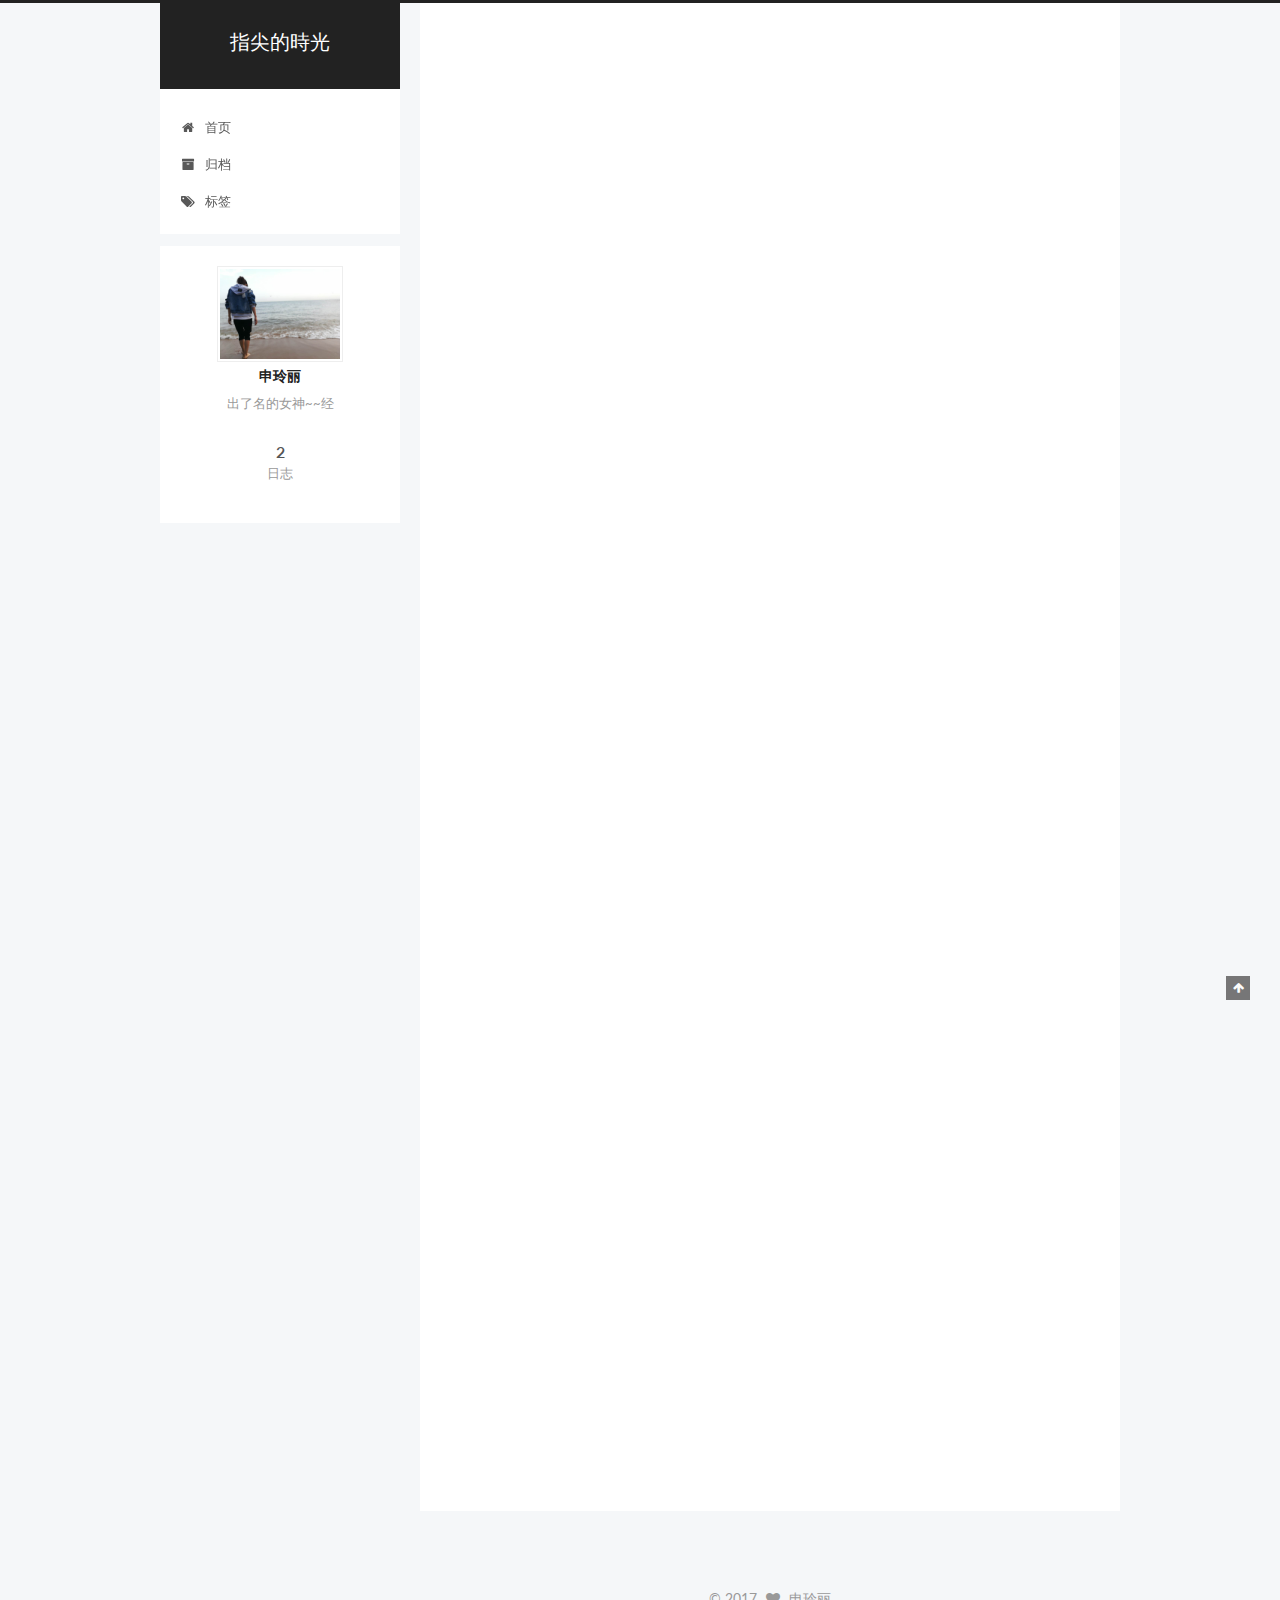
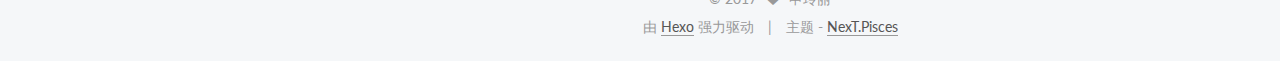
<file: index.html>
<!doctype html>



  


<html class="theme-next pisces use-motion" lang="zh-Hans">
<head>
  <meta charset="UTF-8"/>
<meta http-equiv="X-UA-Compatible" content="IE=edge" />
<meta name="viewport" content="width=device-width, initial-scale=1, maximum-scale=1"/>






<meta http-equiv="Cache-Control" content="no-transform" />
<meta http-equiv="Cache-Control" content="no-siteapp" />















  
  
  <link href="/lib/fancybox/source/jquery.fancybox.css?v=2.1.5" rel="stylesheet" type="text/css" />




  
  
  
  

  
    
    
  

  

  

  

  

  
    
    
    <link href="//fonts.googleapis.com/css?family=Lato:300,300italic,400,400italic,700,700italic&subset=latin,latin-ext" rel="stylesheet" type="text/css">
  






<link href="/lib/font-awesome/css/font-awesome.min.css?v=4.6.2" rel="stylesheet" type="text/css" />

<link href="/css/main.css?v=5.1.1" rel="stylesheet" type="text/css" />


  <meta name="keywords" content="Hexo, NexT" />








  <link rel="shortcut icon" type="image/x-icon" href="/favicon.ico?v=5.1.1" />






<meta name="description" content="出了名的女神~~经">
<meta property="og:type" content="website">
<meta property="og:title" content="指尖的時光">
<meta property="og:url" content="http://yoursite.com/index.html">
<meta property="og:site_name" content="指尖的時光">
<meta property="og:description" content="出了名的女神~~经">
<meta name="twitter:card" content="summary">
<meta name="twitter:title" content="指尖的時光">
<meta name="twitter:description" content="出了名的女神~~经">



<script type="text/javascript" id="hexo.configurations">
  var NexT = window.NexT || {};
  var CONFIG = {
    root: '/',
    scheme: 'Pisces',
    sidebar: {"position":"left","display":"always","offset":12,"offset_float":0,"b2t":false,"scrollpercent":false},
    fancybox: true,
    motion: true,
    duoshuo: {
      userId: '0',
      author: '博主'
    },
    algolia: {
      applicationID: '',
      apiKey: '',
      indexName: '',
      hits: {"per_page":10},
      labels: {"input_placeholder":"Search for Posts","hits_empty":"We didn't find any results for the search: ${query}","hits_stats":"${hits} results found in ${time} ms"}
    }
  };
</script>



  <link rel="canonical" href="http://yoursite.com/"/>





  <title>指尖的時光</title>
</head>

<body itemscope itemtype="http://schema.org/WebPage" lang="zh-Hans">

  





  <script type="text/javascript">
    var _hmt = _hmt || [];
    (function() {
      var hm = document.createElement("script");
      hm.src = "https://hm.baidu.com/hm.js?ec6ee1046a22d32be970e939655495af";
      var s = document.getElementsByTagName("script")[0];
      s.parentNode.insertBefore(hm, s);
    })();
  </script>











  
  
    
  

  <div class="container sidebar-position-left 
   page-home 
 ">
    <div class="headband"></div>

    <header id="header" class="header" itemscope itemtype="http://schema.org/WPHeader">
      <div class="header-inner"><div class="site-brand-wrapper">
  <div class="site-meta ">
    

    <div class="custom-logo-site-title">
      <a href="/"  class="brand" rel="start">
        <span class="logo-line-before"><i></i></span>
        <span class="site-title">指尖的時光</span>
        <span class="logo-line-after"><i></i></span>
      </a>
    </div>
      
        <p class="site-subtitle"></p>
      
  </div>

  <div class="site-nav-toggle">
    <button>
      <span class="btn-bar"></span>
      <span class="btn-bar"></span>
      <span class="btn-bar"></span>
    </button>
  </div>
</div>

<nav class="site-nav">
  

  
    <ul id="menu" class="menu">
      
        
        <li class="menu-item menu-item-home">
          <a href="/" rel="section">
            
              <i class="menu-item-icon fa fa-fw fa-home"></i> <br />
            
            首页
          </a>
        </li>
      
        
        <li class="menu-item menu-item-archives">
          <a href="/archives" rel="section">
            
              <i class="menu-item-icon fa fa-fw fa-archive"></i> <br />
            
            归档
          </a>
        </li>
      
        
        <li class="menu-item menu-item-tags">
          <a href="/tags" rel="section">
            
              <i class="menu-item-icon fa fa-fw fa-tags"></i> <br />
            
            标签
          </a>
        </li>
      

      
    </ul>
  

  
</nav>



 </div>
    </header>

    <main id="main" class="main">
      <div class="main-inner">
        <div class="content-wrap">
          <div id="content" class="content">
            
  <section id="posts" class="posts-expand">
    
      

  

  
  
  

  <article class="post post-type-normal " itemscope itemtype="http://schema.org/Article">
    <link itemprop="mainEntityOfPage" href="http://yoursite.com/2017/05/14/申玲丽的个人博客开通啦/">

    <span hidden itemprop="author" itemscope itemtype="http://schema.org/Person">
      <meta itemprop="name" content="申玲丽">
      <meta itemprop="description" content="">
      <meta itemprop="image" content="/images/sll.jpg">
    </span>

    <span hidden itemprop="publisher" itemscope itemtype="http://schema.org/Organization">
      <meta itemprop="name" content="指尖的時光">
    </span>

    
      <header class="post-header">

        
        
          <h1 class="post-title" itemprop="name headline">
                
                <a class="post-title-link" href="/2017/05/14/申玲丽的个人博客开通啦/" itemprop="url">Me的个人博客开通啦</a></h1>
        

        <div class="post-meta">
          <span class="post-time">
            
              <span class="post-meta-item-icon">
                <i class="fa fa-calendar-o"></i>
              </span>
              
                <span class="post-meta-item-text">发表于</span>
              
              <time title="创建于" itemprop="dateCreated datePublished" datetime="2017-05-14T19:49:15+08:00">
                2017-05-14
              </time>
            

            

            
          </span>

          

          
            
          

          
          
             <span id="/2017/05/14/申玲丽的个人博客开通啦/" class="leancloud_visitors" data-flag-title="Me的个人博客开通啦">
               <span class="post-meta-divider">|</span>
               <span class="post-meta-item-icon">
                 <i class="fa fa-eye"></i>
               </span>
               
                 <span class="post-meta-item-text">阅读次数 </span>
               
                 <span class="leancloud-visitors-count"></span>
             </span>
          

          

          

          

        </div>
      </header>
    

    <div class="post-body" itemprop="articleBody">

      
      

      
        
          
            <pre><code>欢迎来到我的个人博客~

博客刚刚开通，还没有写什么东西，还请见谅~

以后我会在这里分享一些有意思的东西，敬请期待哦！

Thanks！
</code></pre>
          
        
      
    </div>

    <div>
      
    </div>

    <div>
      
    </div>

    <div>
      
    </div>

    <footer class="post-footer">
      

      

      

      
      
        <div class="post-eof"></div>
      
    </footer>
  </article>


    
      

  

  
  
  

  <article class="post post-type-normal " itemscope itemtype="http://schema.org/Article">
    <link itemprop="mainEntityOfPage" href="http://yoursite.com/2017/05/14/hello-world/">

    <span hidden itemprop="author" itemscope itemtype="http://schema.org/Person">
      <meta itemprop="name" content="申玲丽">
      <meta itemprop="description" content="">
      <meta itemprop="image" content="/images/sll.jpg">
    </span>

    <span hidden itemprop="publisher" itemscope itemtype="http://schema.org/Organization">
      <meta itemprop="name" content="指尖的時光">
    </span>

    
      <header class="post-header">

        
        
          <h1 class="post-title" itemprop="name headline">
                
                <a class="post-title-link" href="/2017/05/14/hello-world/" itemprop="url">Hello World</a></h1>
        

        <div class="post-meta">
          <span class="post-time">
            
              <span class="post-meta-item-icon">
                <i class="fa fa-calendar-o"></i>
              </span>
              
                <span class="post-meta-item-text">发表于</span>
              
              <time title="创建于" itemprop="dateCreated datePublished" datetime="2017-05-14T19:30:20+08:00">
                2017-05-14
              </time>
            

            

            
          </span>

          

          
            
          

          
          
             <span id="/2017/05/14/hello-world/" class="leancloud_visitors" data-flag-title="Hello World">
               <span class="post-meta-divider">|</span>
               <span class="post-meta-item-icon">
                 <i class="fa fa-eye"></i>
               </span>
               
                 <span class="post-meta-item-text">阅读次数 </span>
               
                 <span class="leancloud-visitors-count"></span>
             </span>
          

          

          

          

        </div>
      </header>
    

    <div class="post-body" itemprop="articleBody">

      
      

      
        
          
            <p>Welcome to <a href="https://hexo.io/" target="_blank" rel="external">Hexo</a>! This is your very first post. Check <a href="https://hexo.io/docs/" target="_blank" rel="external">documentation</a> for more info. If you get any problems when using Hexo, you can find the answer in <a href="https://hexo.io/docs/troubleshooting.html" target="_blank" rel="external">troubleshooting</a> or you can ask me on <a href="https://github.com/hexojs/hexo/issues" target="_blank" rel="external">GitHub</a>.</p>
<h2 id="Quick-Start"><a href="#Quick-Start" class="headerlink" title="Quick Start"></a>Quick Start</h2><h3 id="Create-a-new-post"><a href="#Create-a-new-post" class="headerlink" title="Create a new post"></a>Create a new post</h3><figure class="highlight bash"><table><tr><td class="gutter"><pre><div class="line">1</div></pre></td><td class="code"><pre><div class="line">$ hexo new <span class="string">"My New Post"</span></div></pre></td></tr></table></figure>
<p>More info: <a href="https://hexo.io/docs/writing.html" target="_blank" rel="external">Writing</a></p>
<h3 id="Run-server"><a href="#Run-server" class="headerlink" title="Run server"></a>Run server</h3><figure class="highlight bash"><table><tr><td class="gutter"><pre><div class="line">1</div></pre></td><td class="code"><pre><div class="line">$ hexo server</div></pre></td></tr></table></figure>
<p>More info: <a href="https://hexo.io/docs/server.html" target="_blank" rel="external">Server</a></p>
<h3 id="Generate-static-files"><a href="#Generate-static-files" class="headerlink" title="Generate static files"></a>Generate static files</h3><figure class="highlight bash"><table><tr><td class="gutter"><pre><div class="line">1</div></pre></td><td class="code"><pre><div class="line">$ hexo generate</div></pre></td></tr></table></figure>
<p>More info: <a href="https://hexo.io/docs/generating.html" target="_blank" rel="external">Generating</a></p>
<h3 id="Deploy-to-remote-sites"><a href="#Deploy-to-remote-sites" class="headerlink" title="Deploy to remote sites"></a>Deploy to remote sites</h3><figure class="highlight bash"><table><tr><td class="gutter"><pre><div class="line">1</div></pre></td><td class="code"><pre><div class="line">$ hexo deploy</div></pre></td></tr></table></figure>
<p>More info: <a href="https://hexo.io/docs/deployment.html" target="_blank" rel="external">Deployment</a></p>

          
        
      
    </div>

    <div>
      
    </div>

    <div>
      
    </div>

    <div>
      
    </div>

    <footer class="post-footer">
      

      

      

      
      
        <div class="post-eof"></div>
      
    </footer>
  </article>


    
  </section>

  


          </div>
          


          

        </div>
        
          
  
  <div class="sidebar-toggle">
    <div class="sidebar-toggle-line-wrap">
      <span class="sidebar-toggle-line sidebar-toggle-line-first"></span>
      <span class="sidebar-toggle-line sidebar-toggle-line-middle"></span>
      <span class="sidebar-toggle-line sidebar-toggle-line-last"></span>
    </div>
  </div>

  <aside id="sidebar" class="sidebar">
    <div class="sidebar-inner">

      

      

      <section class="site-overview sidebar-panel sidebar-panel-active">
        <div class="site-author motion-element" itemprop="author" itemscope itemtype="http://schema.org/Person">
          <img class="site-author-image" itemprop="image"
               src="/images/sll.jpg"
               alt="申玲丽" />
          <p class="site-author-name" itemprop="name">申玲丽</p>
           
              <p class="site-description motion-element" itemprop="description">出了名的女神~~经</p>
          
        </div>
        <nav class="site-state motion-element">

          
            <div class="site-state-item site-state-posts">
              <a href="/archives">
                <span class="site-state-item-count">2</span>
                <span class="site-state-item-name">日志</span>
              </a>
            </div>
          

          

          

        </nav>

        

        <div class="links-of-author motion-element">
          
        </div>

        
        

        
        

        


      </section>

      

      

    </div>
  </aside>


        
      </div>
    </main>

    <footer id="footer" class="footer">
      <div class="footer-inner">
        <div class="copyright" >
  
  &copy; 
  <span itemprop="copyrightYear">2017</span>
  <span class="with-love">
    <i class="fa fa-heart"></i>
  </span>
  <span class="author" itemprop="copyrightHolder">申玲丽</span>
</div>


<div class="powered-by">
  由 <a class="theme-link" href="https://hexo.io">Hexo</a> 强力驱动
</div>

<div class="theme-info">
  主题 -
  <a class="theme-link" href="https://github.com/iissnan/hexo-theme-next">
    NexT.Pisces
  </a>
</div>


        

        
      </div>
    </footer>

    
      <div class="back-to-top">
        <i class="fa fa-arrow-up"></i>
        
      </div>
    

  </div>

  

<script type="text/javascript">
  if (Object.prototype.toString.call(window.Promise) !== '[object Function]') {
    window.Promise = null;
  }
</script>









  












  
  <script type="text/javascript" src="/lib/jquery/index.js?v=2.1.3"></script>

  
  <script type="text/javascript" src="/lib/fastclick/lib/fastclick.min.js?v=1.0.6"></script>

  
  <script type="text/javascript" src="/lib/jquery_lazyload/jquery.lazyload.js?v=1.9.7"></script>

  
  <script type="text/javascript" src="/lib/velocity/velocity.min.js?v=1.2.1"></script>

  
  <script type="text/javascript" src="/lib/velocity/velocity.ui.min.js?v=1.2.1"></script>

  
  <script type="text/javascript" src="/lib/fancybox/source/jquery.fancybox.pack.js?v=2.1.5"></script>


  


  <script type="text/javascript" src="/js/src/utils.js?v=5.1.1"></script>

  <script type="text/javascript" src="/js/src/motion.js?v=5.1.1"></script>



  
  


  <script type="text/javascript" src="/js/src/affix.js?v=5.1.1"></script>

  <script type="text/javascript" src="/js/src/schemes/pisces.js?v=5.1.1"></script>



  

  


  <script type="text/javascript" src="/js/src/bootstrap.js?v=5.1.1"></script>



  


  




	





  





  





  






  





  

  
  <script src="https://cdn1.lncld.net/static/js/av-core-mini-0.6.1.js"></script>
  <script>AV.initialize("UaXGj8fdKOBlRczRv885mCUI-gzGzoHsz", "RS9TFGYEqzcAvumoEmCFSjsO");</script>
  <script>
    function showTime(Counter) {
      var query = new AV.Query(Counter);
      var entries = [];
      var $visitors = $(".leancloud_visitors");

      $visitors.each(function () {
        entries.push( $(this).attr("id").trim() );
      });

      query.containedIn('url', entries);
      query.find()
        .done(function (results) {
          var COUNT_CONTAINER_REF = '.leancloud-visitors-count';

          if (results.length === 0) {
            $visitors.find(COUNT_CONTAINER_REF).text(0);
            return;
          }

          for (var i = 0; i < results.length; i++) {
            var item = results[i];
            var url = item.get('url');
            var time = item.get('time');
            var element = document.getElementById(url);

            $(element).find(COUNT_CONTAINER_REF).text(time);
          }
          for(var i = 0; i < entries.length; i++) {
            var url = entries[i];
            var element = document.getElementById(url);
            var countSpan = $(element).find(COUNT_CONTAINER_REF);
            if( countSpan.text() == '') {
              countSpan.text(0);
            }
          }
        })
        .fail(function (object, error) {
          console.log("Error: " + error.code + " " + error.message);
        });
    }

    function addCount(Counter) {
      var $visitors = $(".leancloud_visitors");
      var url = $visitors.attr('id').trim();
      var title = $visitors.attr('data-flag-title').trim();
      var query = new AV.Query(Counter);

      query.equalTo("url", url);
      query.find({
        success: function(results) {
          if (results.length > 0) {
            var counter = results[0];
            counter.fetchWhenSave(true);
            counter.increment("time");
            counter.save(null, {
              success: function(counter) {
                var $element = $(document.getElementById(url));
                $element.find('.leancloud-visitors-count').text(counter.get('time'));
              },
              error: function(counter, error) {
                console.log('Failed to save Visitor num, with error message: ' + error.message);
              }
            });
          } else {
            var newcounter = new Counter();
            /* Set ACL */
            var acl = new AV.ACL();
            acl.setPublicReadAccess(true);
            acl.setPublicWriteAccess(true);
            newcounter.setACL(acl);
            /* End Set ACL */
            newcounter.set("title", title);
            newcounter.set("url", url);
            newcounter.set("time", 1);
            newcounter.save(null, {
              success: function(newcounter) {
                var $element = $(document.getElementById(url));
                $element.find('.leancloud-visitors-count').text(newcounter.get('time'));
              },
              error: function(newcounter, error) {
                console.log('Failed to create');
              }
            });
          }
        },
        error: function(error) {
          console.log('Error:' + error.code + " " + error.message);
        }
      });
    }

    $(function() {
      var Counter = AV.Object.extend("Counter");
      if ($('.leancloud_visitors').length == 1) {
        addCount(Counter);
      } else if ($('.post-title-link').length > 1) {
        showTime(Counter);
      }
    });
  </script>



  

  

  

  

</body>
</html>
</file>
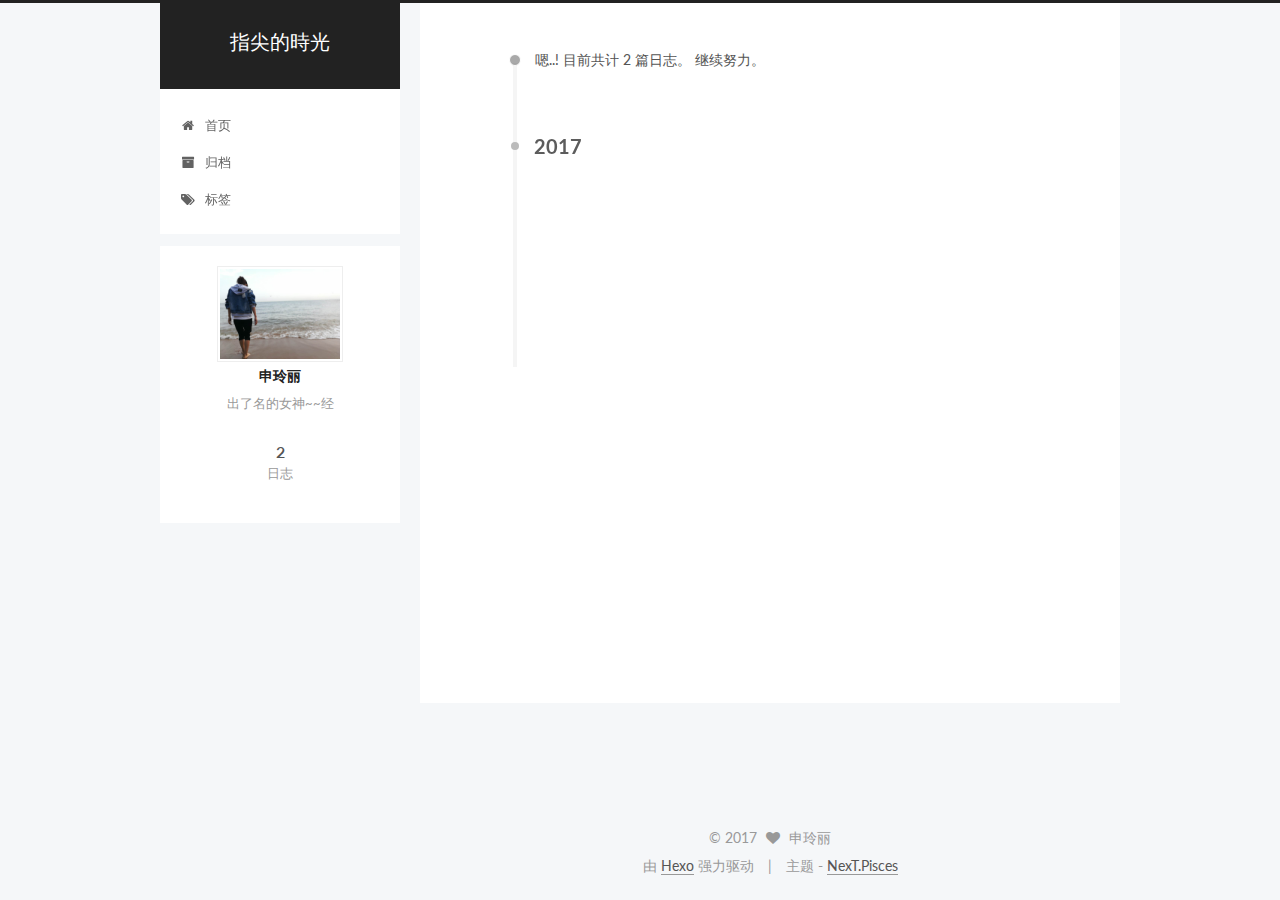
<file: archives/index.html>
<!doctype html>



  


<html class="theme-next pisces use-motion" lang="zh-Hans">
<head>
  <meta charset="UTF-8"/>
<meta http-equiv="X-UA-Compatible" content="IE=edge" />
<meta name="viewport" content="width=device-width, initial-scale=1, maximum-scale=1"/>






<meta http-equiv="Cache-Control" content="no-transform" />
<meta http-equiv="Cache-Control" content="no-siteapp" />















  
  
  <link href="/lib/fancybox/source/jquery.fancybox.css?v=2.1.5" rel="stylesheet" type="text/css" />




  
  
  
  

  
    
    
  

  

  

  

  

  
    
    
    <link href="//fonts.googleapis.com/css?family=Lato:300,300italic,400,400italic,700,700italic&subset=latin,latin-ext" rel="stylesheet" type="text/css">
  






<link href="/lib/font-awesome/css/font-awesome.min.css?v=4.6.2" rel="stylesheet" type="text/css" />

<link href="/css/main.css?v=5.1.1" rel="stylesheet" type="text/css" />


  <meta name="keywords" content="Hexo, NexT" />








  <link rel="shortcut icon" type="image/x-icon" href="/favicon.ico?v=5.1.1" />






<meta name="description" content="出了名的女神~~经">
<meta property="og:type" content="website">
<meta property="og:title" content="指尖的時光">
<meta property="og:url" content="http://yoursite.com/archives/index.html">
<meta property="og:site_name" content="指尖的時光">
<meta property="og:description" content="出了名的女神~~经">
<meta name="twitter:card" content="summary">
<meta name="twitter:title" content="指尖的時光">
<meta name="twitter:description" content="出了名的女神~~经">



<script type="text/javascript" id="hexo.configurations">
  var NexT = window.NexT || {};
  var CONFIG = {
    root: '/',
    scheme: 'Pisces',
    sidebar: {"position":"left","display":"always","offset":12,"offset_float":0,"b2t":false,"scrollpercent":false},
    fancybox: true,
    motion: true,
    duoshuo: {
      userId: '0',
      author: '博主'
    },
    algolia: {
      applicationID: '',
      apiKey: '',
      indexName: '',
      hits: {"per_page":10},
      labels: {"input_placeholder":"Search for Posts","hits_empty":"We didn't find any results for the search: ${query}","hits_stats":"${hits} results found in ${time} ms"}
    }
  };
</script>



  <link rel="canonical" href="http://yoursite.com/archives/"/>





  <title>归档 | 指尖的時光</title>
</head>

<body itemscope itemtype="http://schema.org/WebPage" lang="zh-Hans">

  





  <script type="text/javascript">
    var _hmt = _hmt || [];
    (function() {
      var hm = document.createElement("script");
      hm.src = "https://hm.baidu.com/hm.js?ec6ee1046a22d32be970e939655495af";
      var s = document.getElementsByTagName("script")[0];
      s.parentNode.insertBefore(hm, s);
    })();
  </script>











  
  
    
  

  <div class="container sidebar-position-left  page-archive  ">
    <div class="headband"></div>

    <header id="header" class="header" itemscope itemtype="http://schema.org/WPHeader">
      <div class="header-inner"><div class="site-brand-wrapper">
  <div class="site-meta ">
    

    <div class="custom-logo-site-title">
      <a href="/"  class="brand" rel="start">
        <span class="logo-line-before"><i></i></span>
        <span class="site-title">指尖的時光</span>
        <span class="logo-line-after"><i></i></span>
      </a>
    </div>
      
        <p class="site-subtitle"></p>
      
  </div>

  <div class="site-nav-toggle">
    <button>
      <span class="btn-bar"></span>
      <span class="btn-bar"></span>
      <span class="btn-bar"></span>
    </button>
  </div>
</div>

<nav class="site-nav">
  

  
    <ul id="menu" class="menu">
      
        
        <li class="menu-item menu-item-home">
          <a href="/" rel="section">
            
              <i class="menu-item-icon fa fa-fw fa-home"></i> <br />
            
            首页
          </a>
        </li>
      
        
        <li class="menu-item menu-item-archives">
          <a href="/archives" rel="section">
            
              <i class="menu-item-icon fa fa-fw fa-archive"></i> <br />
            
            归档
          </a>
        </li>
      
        
        <li class="menu-item menu-item-tags">
          <a href="/tags" rel="section">
            
              <i class="menu-item-icon fa fa-fw fa-tags"></i> <br />
            
            标签
          </a>
        </li>
      

      
    </ul>
  

  
</nav>



 </div>
    </header>

    <main id="main" class="main">
      <div class="main-inner">
        <div class="content-wrap">
          <div id="content" class="content">
            

  <section id="posts" class="posts-collapse">
    <span class="archive-move-on"></span>

    <span class="archive-page-counter">
      
      
      
        
      
      嗯..! 目前共计 2 篇日志。 继续努力。
    </span>

    

      
      
      

      
        
        <div class="collection-title">
          <h2 class="archive-year motion-element" id="archive-year-2017">2017</h2>
        </div>
      
      

      

  <article class="post post-type-normal" itemscope itemtype="http://schema.org/Article">
    <header class="post-header">

      <h2 class="post-title">
        
            <a class="post-title-link" href="/2017/05/14/申玲丽的个人博客开通啦/" itemprop="url">
              
                <span itemprop="name">Me的个人博客开通啦</span>
              
            </a>
        
      </h2>

      <div class="post-meta">
        <time class="post-time" itemprop="dateCreated"
              datetime="2017-05-14T19:49:15+08:00"
              content="2017-05-14" >
          05-14
        </time>
      </div>

    </header>
  </article>



    

      
      
      

      
      

      

  <article class="post post-type-normal" itemscope itemtype="http://schema.org/Article">
    <header class="post-header">

      <h2 class="post-title">
        
            <a class="post-title-link" href="/2017/05/14/hello-world/" itemprop="url">
              
                <span itemprop="name">Hello World</span>
              
            </a>
        
      </h2>

      <div class="post-meta">
        <time class="post-time" itemprop="dateCreated"
              datetime="2017-05-14T19:30:20+08:00"
              content="2017-05-14" >
          05-14
        </time>
      </div>

    </header>
  </article>



    

  </section>

  



          </div>
          


          

        </div>
        
          
  
  <div class="sidebar-toggle">
    <div class="sidebar-toggle-line-wrap">
      <span class="sidebar-toggle-line sidebar-toggle-line-first"></span>
      <span class="sidebar-toggle-line sidebar-toggle-line-middle"></span>
      <span class="sidebar-toggle-line sidebar-toggle-line-last"></span>
    </div>
  </div>

  <aside id="sidebar" class="sidebar">
    <div class="sidebar-inner">

      

      

      <section class="site-overview sidebar-panel sidebar-panel-active">
        <div class="site-author motion-element" itemprop="author" itemscope itemtype="http://schema.org/Person">
          <img class="site-author-image" itemprop="image"
               src="/images/sll.jpg"
               alt="申玲丽" />
          <p class="site-author-name" itemprop="name">申玲丽</p>
           
              <p class="site-description motion-element" itemprop="description">出了名的女神~~经</p>
          
        </div>
        <nav class="site-state motion-element">

          
            <div class="site-state-item site-state-posts">
              <a href="/archives">
                <span class="site-state-item-count">2</span>
                <span class="site-state-item-name">日志</span>
              </a>
            </div>
          

          

          

        </nav>

        

        <div class="links-of-author motion-element">
          
        </div>

        
        

        
        

        


      </section>

      

      

    </div>
  </aside>


        
      </div>
    </main>

    <footer id="footer" class="footer">
      <div class="footer-inner">
        <div class="copyright" >
  
  &copy; 
  <span itemprop="copyrightYear">2017</span>
  <span class="with-love">
    <i class="fa fa-heart"></i>
  </span>
  <span class="author" itemprop="copyrightHolder">申玲丽</span>
</div>


<div class="powered-by">
  由 <a class="theme-link" href="https://hexo.io">Hexo</a> 强力驱动
</div>

<div class="theme-info">
  主题 -
  <a class="theme-link" href="https://github.com/iissnan/hexo-theme-next">
    NexT.Pisces
  </a>
</div>


        

        
      </div>
    </footer>

    
      <div class="back-to-top">
        <i class="fa fa-arrow-up"></i>
        
      </div>
    

  </div>

  

<script type="text/javascript">
  if (Object.prototype.toString.call(window.Promise) !== '[object Function]') {
    window.Promise = null;
  }
</script>









  












  
  <script type="text/javascript" src="/lib/jquery/index.js?v=2.1.3"></script>

  
  <script type="text/javascript" src="/lib/fastclick/lib/fastclick.min.js?v=1.0.6"></script>

  
  <script type="text/javascript" src="/lib/jquery_lazyload/jquery.lazyload.js?v=1.9.7"></script>

  
  <script type="text/javascript" src="/lib/velocity/velocity.min.js?v=1.2.1"></script>

  
  <script type="text/javascript" src="/lib/velocity/velocity.ui.min.js?v=1.2.1"></script>

  
  <script type="text/javascript" src="/lib/fancybox/source/jquery.fancybox.pack.js?v=2.1.5"></script>


  


  <script type="text/javascript" src="/js/src/utils.js?v=5.1.1"></script>

  <script type="text/javascript" src="/js/src/motion.js?v=5.1.1"></script>



  
  


  <script type="text/javascript" src="/js/src/affix.js?v=5.1.1"></script>

  <script type="text/javascript" src="/js/src/schemes/pisces.js?v=5.1.1"></script>



  
  
    <script type="text/javascript" id="motion.page.archive">
      $('.archive-year').velocity('transition.slideLeftIn');
    </script>
  


  


  <script type="text/javascript" src="/js/src/bootstrap.js?v=5.1.1"></script>



  


  




	





  





  





  






  





  

  
  <script src="https://cdn1.lncld.net/static/js/av-core-mini-0.6.1.js"></script>
  <script>AV.initialize("UaXGj8fdKOBlRczRv885mCUI-gzGzoHsz", "RS9TFGYEqzcAvumoEmCFSjsO");</script>
  <script>
    function showTime(Counter) {
      var query = new AV.Query(Counter);
      var entries = [];
      var $visitors = $(".leancloud_visitors");

      $visitors.each(function () {
        entries.push( $(this).attr("id").trim() );
      });

      query.containedIn('url', entries);
      query.find()
        .done(function (results) {
          var COUNT_CONTAINER_REF = '.leancloud-visitors-count';

          if (results.length === 0) {
            $visitors.find(COUNT_CONTAINER_REF).text(0);
            return;
          }

          for (var i = 0; i < results.length; i++) {
            var item = results[i];
            var url = item.get('url');
            var time = item.get('time');
            var element = document.getElementById(url);

            $(element).find(COUNT_CONTAINER_REF).text(time);
          }
          for(var i = 0; i < entries.length; i++) {
            var url = entries[i];
            var element = document.getElementById(url);
            var countSpan = $(element).find(COUNT_CONTAINER_REF);
            if( countSpan.text() == '') {
              countSpan.text(0);
            }
          }
        })
        .fail(function (object, error) {
          console.log("Error: " + error.code + " " + error.message);
        });
    }

    function addCount(Counter) {
      var $visitors = $(".leancloud_visitors");
      var url = $visitors.attr('id').trim();
      var title = $visitors.attr('data-flag-title').trim();
      var query = new AV.Query(Counter);

      query.equalTo("url", url);
      query.find({
        success: function(results) {
          if (results.length > 0) {
            var counter = results[0];
            counter.fetchWhenSave(true);
            counter.increment("time");
            counter.save(null, {
              success: function(counter) {
                var $element = $(document.getElementById(url));
                $element.find('.leancloud-visitors-count').text(counter.get('time'));
              },
              error: function(counter, error) {
                console.log('Failed to save Visitor num, with error message: ' + error.message);
              }
            });
          } else {
            var newcounter = new Counter();
            /* Set ACL */
            var acl = new AV.ACL();
            acl.setPublicReadAccess(true);
            acl.setPublicWriteAccess(true);
            newcounter.setACL(acl);
            /* End Set ACL */
            newcounter.set("title", title);
            newcounter.set("url", url);
            newcounter.set("time", 1);
            newcounter.save(null, {
              success: function(newcounter) {
                var $element = $(document.getElementById(url));
                $element.find('.leancloud-visitors-count').text(newcounter.get('time'));
              },
              error: function(newcounter, error) {
                console.log('Failed to create');
              }
            });
          }
        },
        error: function(error) {
          console.log('Error:' + error.code + " " + error.message);
        }
      });
    }

    $(function() {
      var Counter = AV.Object.extend("Counter");
      if ($('.leancloud_visitors').length == 1) {
        addCount(Counter);
      } else if ($('.post-title-link').length > 1) {
        showTime(Counter);
      }
    });
  </script>



  

  

  

  

</body>
</html>
</file>
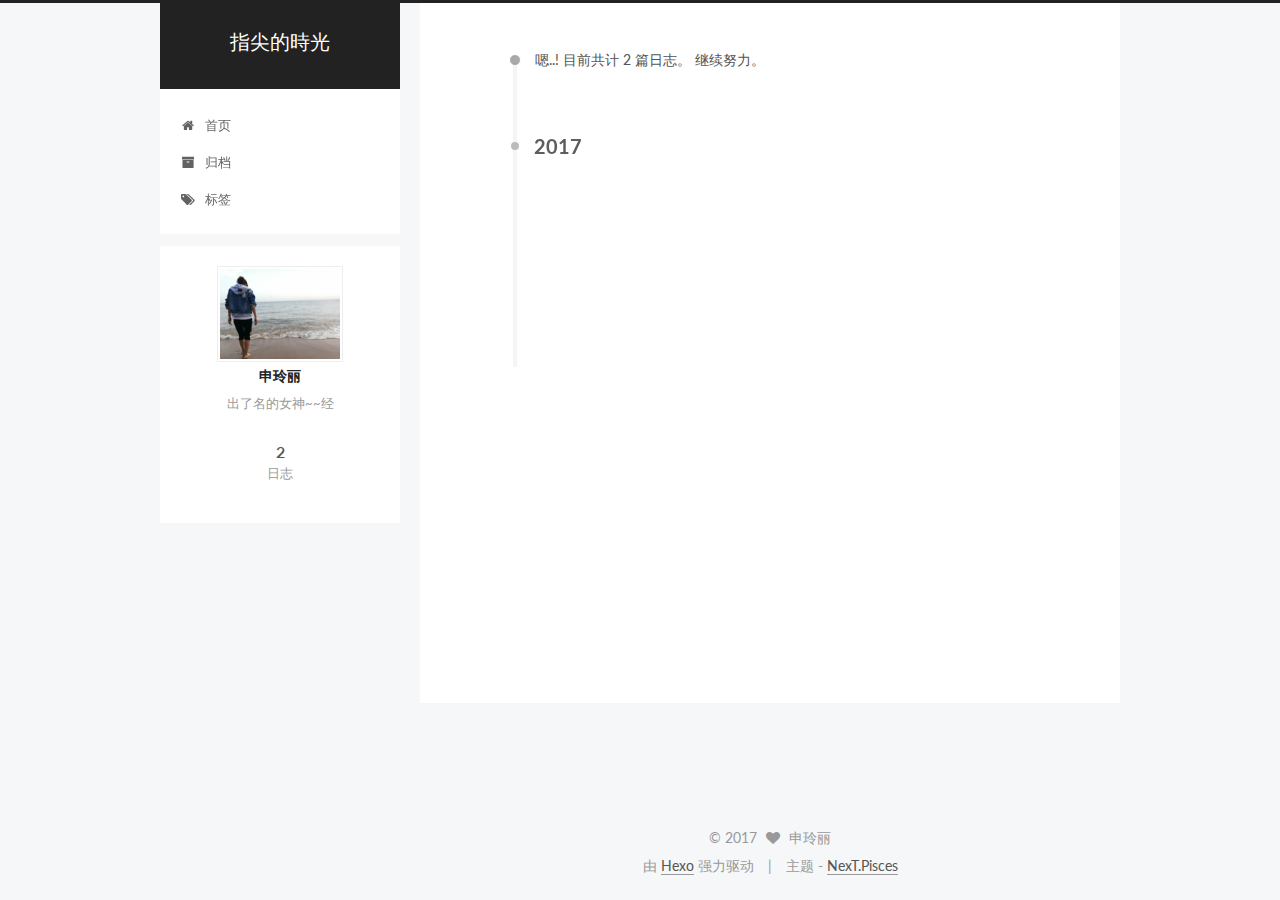
<file: archives/2017/index.html>
<!doctype html>



  


<html class="theme-next pisces use-motion" lang="zh-Hans">
<head>
  <meta charset="UTF-8"/>
<meta http-equiv="X-UA-Compatible" content="IE=edge" />
<meta name="viewport" content="width=device-width, initial-scale=1, maximum-scale=1"/>






<meta http-equiv="Cache-Control" content="no-transform" />
<meta http-equiv="Cache-Control" content="no-siteapp" />















  
  
  <link href="/lib/fancybox/source/jquery.fancybox.css?v=2.1.5" rel="stylesheet" type="text/css" />




  
  
  
  

  
    
    
  

  

  

  

  

  
    
    
    <link href="//fonts.googleapis.com/css?family=Lato:300,300italic,400,400italic,700,700italic&subset=latin,latin-ext" rel="stylesheet" type="text/css">
  






<link href="/lib/font-awesome/css/font-awesome.min.css?v=4.6.2" rel="stylesheet" type="text/css" />

<link href="/css/main.css?v=5.1.1" rel="stylesheet" type="text/css" />


  <meta name="keywords" content="Hexo, NexT" />








  <link rel="shortcut icon" type="image/x-icon" href="/favicon.ico?v=5.1.1" />






<meta name="description" content="出了名的女神~~经">
<meta property="og:type" content="website">
<meta property="og:title" content="指尖的時光">
<meta property="og:url" content="http://yoursite.com/archives/2017/index.html">
<meta property="og:site_name" content="指尖的時光">
<meta property="og:description" content="出了名的女神~~经">
<meta name="twitter:card" content="summary">
<meta name="twitter:title" content="指尖的時光">
<meta name="twitter:description" content="出了名的女神~~经">



<script type="text/javascript" id="hexo.configurations">
  var NexT = window.NexT || {};
  var CONFIG = {
    root: '/',
    scheme: 'Pisces',
    sidebar: {"position":"left","display":"always","offset":12,"offset_float":0,"b2t":false,"scrollpercent":false},
    fancybox: true,
    motion: true,
    duoshuo: {
      userId: '0',
      author: '博主'
    },
    algolia: {
      applicationID: '',
      apiKey: '',
      indexName: '',
      hits: {"per_page":10},
      labels: {"input_placeholder":"Search for Posts","hits_empty":"We didn't find any results for the search: ${query}","hits_stats":"${hits} results found in ${time} ms"}
    }
  };
</script>



  <link rel="canonical" href="http://yoursite.com/archives/2017/"/>





  <title>归档 | 指尖的時光</title>
</head>

<body itemscope itemtype="http://schema.org/WebPage" lang="zh-Hans">

  





  <script type="text/javascript">
    var _hmt = _hmt || [];
    (function() {
      var hm = document.createElement("script");
      hm.src = "https://hm.baidu.com/hm.js?ec6ee1046a22d32be970e939655495af";
      var s = document.getElementsByTagName("script")[0];
      s.parentNode.insertBefore(hm, s);
    })();
  </script>











  
  
    
  

  <div class="container sidebar-position-left  page-archive  ">
    <div class="headband"></div>

    <header id="header" class="header" itemscope itemtype="http://schema.org/WPHeader">
      <div class="header-inner"><div class="site-brand-wrapper">
  <div class="site-meta ">
    

    <div class="custom-logo-site-title">
      <a href="/"  class="brand" rel="start">
        <span class="logo-line-before"><i></i></span>
        <span class="site-title">指尖的時光</span>
        <span class="logo-line-after"><i></i></span>
      </a>
    </div>
      
        <p class="site-subtitle"></p>
      
  </div>

  <div class="site-nav-toggle">
    <button>
      <span class="btn-bar"></span>
      <span class="btn-bar"></span>
      <span class="btn-bar"></span>
    </button>
  </div>
</div>

<nav class="site-nav">
  

  
    <ul id="menu" class="menu">
      
        
        <li class="menu-item menu-item-home">
          <a href="/" rel="section">
            
              <i class="menu-item-icon fa fa-fw fa-home"></i> <br />
            
            首页
          </a>
        </li>
      
        
        <li class="menu-item menu-item-archives">
          <a href="/archives" rel="section">
            
              <i class="menu-item-icon fa fa-fw fa-archive"></i> <br />
            
            归档
          </a>
        </li>
      
        
        <li class="menu-item menu-item-tags">
          <a href="/tags" rel="section">
            
              <i class="menu-item-icon fa fa-fw fa-tags"></i> <br />
            
            标签
          </a>
        </li>
      

      
    </ul>
  

  
</nav>



 </div>
    </header>

    <main id="main" class="main">
      <div class="main-inner">
        <div class="content-wrap">
          <div id="content" class="content">
            

  <section id="posts" class="posts-collapse">
    <span class="archive-move-on"></span>

    <span class="archive-page-counter">
      
      
      
        
      
      嗯..! 目前共计 2 篇日志。 继续努力。
    </span>

    

      
      
      

      
        
        <div class="collection-title">
          <h2 class="archive-year motion-element" id="archive-year-2017">2017</h2>
        </div>
      
      

      

  <article class="post post-type-normal" itemscope itemtype="http://schema.org/Article">
    <header class="post-header">

      <h2 class="post-title">
        
            <a class="post-title-link" href="/2017/05/14/申玲丽的个人博客开通啦/" itemprop="url">
              
                <span itemprop="name">Me的个人博客开通啦</span>
              
            </a>
        
      </h2>

      <div class="post-meta">
        <time class="post-time" itemprop="dateCreated"
              datetime="2017-05-14T19:49:15+08:00"
              content="2017-05-14" >
          05-14
        </time>
      </div>

    </header>
  </article>



    

      
      
      

      
      

      

  <article class="post post-type-normal" itemscope itemtype="http://schema.org/Article">
    <header class="post-header">

      <h2 class="post-title">
        
            <a class="post-title-link" href="/2017/05/14/hello-world/" itemprop="url">
              
                <span itemprop="name">Hello World</span>
              
            </a>
        
      </h2>

      <div class="post-meta">
        <time class="post-time" itemprop="dateCreated"
              datetime="2017-05-14T19:30:20+08:00"
              content="2017-05-14" >
          05-14
        </time>
      </div>

    </header>
  </article>



    

  </section>

  



          </div>
          


          

        </div>
        
          
  
  <div class="sidebar-toggle">
    <div class="sidebar-toggle-line-wrap">
      <span class="sidebar-toggle-line sidebar-toggle-line-first"></span>
      <span class="sidebar-toggle-line sidebar-toggle-line-middle"></span>
      <span class="sidebar-toggle-line sidebar-toggle-line-last"></span>
    </div>
  </div>

  <aside id="sidebar" class="sidebar">
    <div class="sidebar-inner">

      

      

      <section class="site-overview sidebar-panel sidebar-panel-active">
        <div class="site-author motion-element" itemprop="author" itemscope itemtype="http://schema.org/Person">
          <img class="site-author-image" itemprop="image"
               src="/images/sll.jpg"
               alt="申玲丽" />
          <p class="site-author-name" itemprop="name">申玲丽</p>
           
              <p class="site-description motion-element" itemprop="description">出了名的女神~~经</p>
          
        </div>
        <nav class="site-state motion-element">

          
            <div class="site-state-item site-state-posts">
              <a href="/archives">
                <span class="site-state-item-count">2</span>
                <span class="site-state-item-name">日志</span>
              </a>
            </div>
          

          

          

        </nav>

        

        <div class="links-of-author motion-element">
          
        </div>

        
        

        
        

        


      </section>

      

      

    </div>
  </aside>


        
      </div>
    </main>

    <footer id="footer" class="footer">
      <div class="footer-inner">
        <div class="copyright" >
  
  &copy; 
  <span itemprop="copyrightYear">2017</span>
  <span class="with-love">
    <i class="fa fa-heart"></i>
  </span>
  <span class="author" itemprop="copyrightHolder">申玲丽</span>
</div>


<div class="powered-by">
  由 <a class="theme-link" href="https://hexo.io">Hexo</a> 强力驱动
</div>

<div class="theme-info">
  主题 -
  <a class="theme-link" href="https://github.com/iissnan/hexo-theme-next">
    NexT.Pisces
  </a>
</div>


        

        
      </div>
    </footer>

    
      <div class="back-to-top">
        <i class="fa fa-arrow-up"></i>
        
      </div>
    

  </div>

  

<script type="text/javascript">
  if (Object.prototype.toString.call(window.Promise) !== '[object Function]') {
    window.Promise = null;
  }
</script>









  












  
  <script type="text/javascript" src="/lib/jquery/index.js?v=2.1.3"></script>

  
  <script type="text/javascript" src="/lib/fastclick/lib/fastclick.min.js?v=1.0.6"></script>

  
  <script type="text/javascript" src="/lib/jquery_lazyload/jquery.lazyload.js?v=1.9.7"></script>

  
  <script type="text/javascript" src="/lib/velocity/velocity.min.js?v=1.2.1"></script>

  
  <script type="text/javascript" src="/lib/velocity/velocity.ui.min.js?v=1.2.1"></script>

  
  <script type="text/javascript" src="/lib/fancybox/source/jquery.fancybox.pack.js?v=2.1.5"></script>


  


  <script type="text/javascript" src="/js/src/utils.js?v=5.1.1"></script>

  <script type="text/javascript" src="/js/src/motion.js?v=5.1.1"></script>



  
  


  <script type="text/javascript" src="/js/src/affix.js?v=5.1.1"></script>

  <script type="text/javascript" src="/js/src/schemes/pisces.js?v=5.1.1"></script>



  
  
    <script type="text/javascript" id="motion.page.archive">
      $('.archive-year').velocity('transition.slideLeftIn');
    </script>
  


  


  <script type="text/javascript" src="/js/src/bootstrap.js?v=5.1.1"></script>



  


  




	





  





  





  






  





  

  
  <script src="https://cdn1.lncld.net/static/js/av-core-mini-0.6.1.js"></script>
  <script>AV.initialize("UaXGj8fdKOBlRczRv885mCUI-gzGzoHsz", "RS9TFGYEqzcAvumoEmCFSjsO");</script>
  <script>
    function showTime(Counter) {
      var query = new AV.Query(Counter);
      var entries = [];
      var $visitors = $(".leancloud_visitors");

      $visitors.each(function () {
        entries.push( $(this).attr("id").trim() );
      });

      query.containedIn('url', entries);
      query.find()
        .done(function (results) {
          var COUNT_CONTAINER_REF = '.leancloud-visitors-count';

          if (results.length === 0) {
            $visitors.find(COUNT_CONTAINER_REF).text(0);
            return;
          }

          for (var i = 0; i < results.length; i++) {
            var item = results[i];
            var url = item.get('url');
            var time = item.get('time');
            var element = document.getElementById(url);

            $(element).find(COUNT_CONTAINER_REF).text(time);
          }
          for(var i = 0; i < entries.length; i++) {
            var url = entries[i];
            var element = document.getElementById(url);
            var countSpan = $(element).find(COUNT_CONTAINER_REF);
            if( countSpan.text() == '') {
              countSpan.text(0);
            }
          }
        })
        .fail(function (object, error) {
          console.log("Error: " + error.code + " " + error.message);
        });
    }

    function addCount(Counter) {
      var $visitors = $(".leancloud_visitors");
      var url = $visitors.attr('id').trim();
      var title = $visitors.attr('data-flag-title').trim();
      var query = new AV.Query(Counter);

      query.equalTo("url", url);
      query.find({
        success: function(results) {
          if (results.length > 0) {
            var counter = results[0];
            counter.fetchWhenSave(true);
            counter.increment("time");
            counter.save(null, {
              success: function(counter) {
                var $element = $(document.getElementById(url));
                $element.find('.leancloud-visitors-count').text(counter.get('time'));
              },
              error: function(counter, error) {
                console.log('Failed to save Visitor num, with error message: ' + error.message);
              }
            });
          } else {
            var newcounter = new Counter();
            /* Set ACL */
            var acl = new AV.ACL();
            acl.setPublicReadAccess(true);
            acl.setPublicWriteAccess(true);
            newcounter.setACL(acl);
            /* End Set ACL */
            newcounter.set("title", title);
            newcounter.set("url", url);
            newcounter.set("time", 1);
            newcounter.save(null, {
              success: function(newcounter) {
                var $element = $(document.getElementById(url));
                $element.find('.leancloud-visitors-count').text(newcounter.get('time'));
              },
              error: function(newcounter, error) {
                console.log('Failed to create');
              }
            });
          }
        },
        error: function(error) {
          console.log('Error:' + error.code + " " + error.message);
        }
      });
    }

    $(function() {
      var Counter = AV.Object.extend("Counter");
      if ($('.leancloud_visitors').length == 1) {
        addCount(Counter);
      } else if ($('.post-title-link').length > 1) {
        showTime(Counter);
      }
    });
  </script>



  

  

  

  

</body>
</html>
</file>
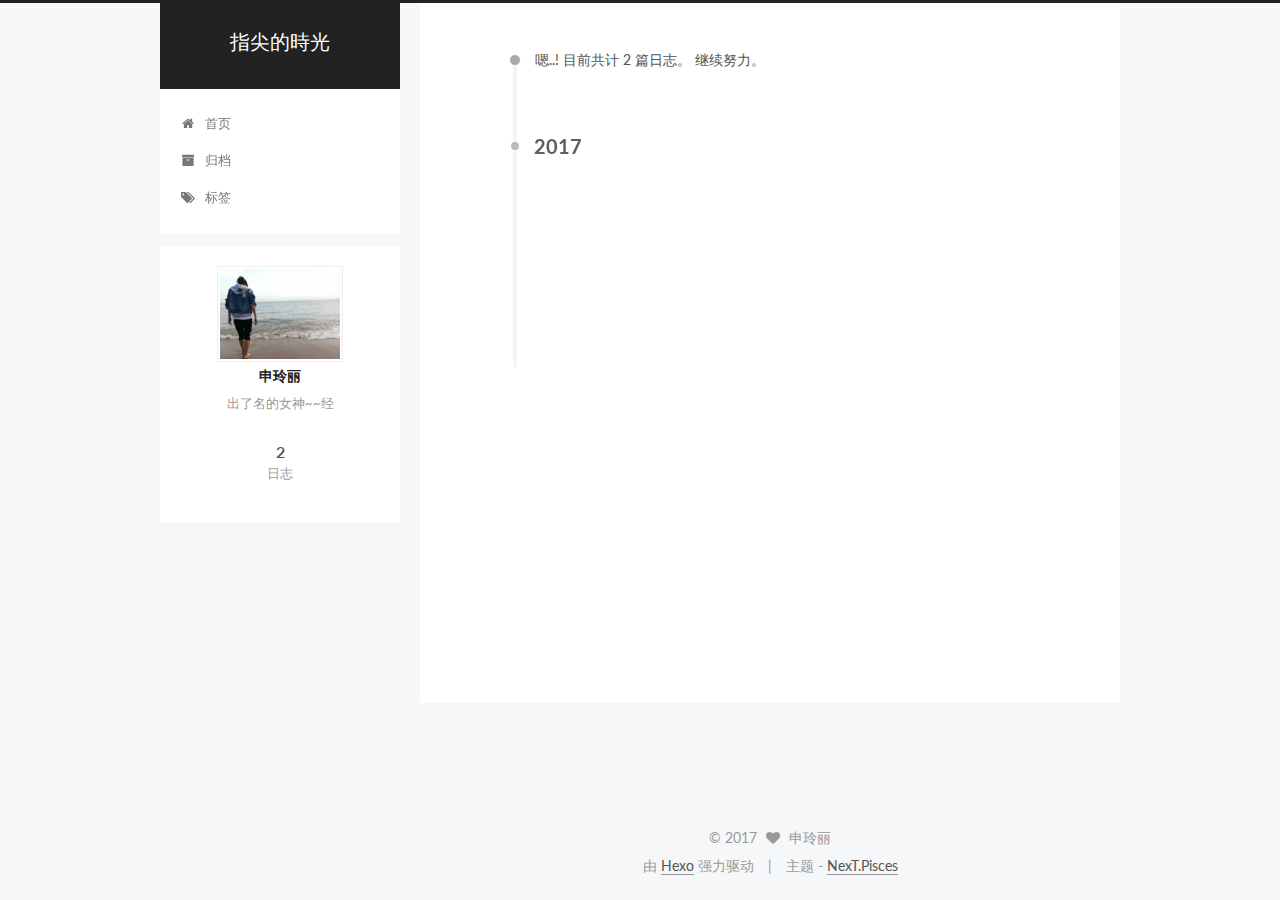
<file: archives/2017/05/index.html>
<!doctype html>



  


<html class="theme-next pisces use-motion" lang="zh-Hans">
<head>
  <meta charset="UTF-8"/>
<meta http-equiv="X-UA-Compatible" content="IE=edge" />
<meta name="viewport" content="width=device-width, initial-scale=1, maximum-scale=1"/>






<meta http-equiv="Cache-Control" content="no-transform" />
<meta http-equiv="Cache-Control" content="no-siteapp" />















  
  
  <link href="/lib/fancybox/source/jquery.fancybox.css?v=2.1.5" rel="stylesheet" type="text/css" />




  
  
  
  

  
    
    
  

  

  

  

  

  
    
    
    <link href="//fonts.googleapis.com/css?family=Lato:300,300italic,400,400italic,700,700italic&subset=latin,latin-ext" rel="stylesheet" type="text/css">
  






<link href="/lib/font-awesome/css/font-awesome.min.css?v=4.6.2" rel="stylesheet" type="text/css" />

<link href="/css/main.css?v=5.1.1" rel="stylesheet" type="text/css" />


  <meta name="keywords" content="Hexo, NexT" />








  <link rel="shortcut icon" type="image/x-icon" href="/favicon.ico?v=5.1.1" />






<meta name="description" content="出了名的女神~~经">
<meta property="og:type" content="website">
<meta property="og:title" content="指尖的時光">
<meta property="og:url" content="http://yoursite.com/archives/2017/05/index.html">
<meta property="og:site_name" content="指尖的時光">
<meta property="og:description" content="出了名的女神~~经">
<meta name="twitter:card" content="summary">
<meta name="twitter:title" content="指尖的時光">
<meta name="twitter:description" content="出了名的女神~~经">



<script type="text/javascript" id="hexo.configurations">
  var NexT = window.NexT || {};
  var CONFIG = {
    root: '/',
    scheme: 'Pisces',
    sidebar: {"position":"left","display":"always","offset":12,"offset_float":0,"b2t":false,"scrollpercent":false},
    fancybox: true,
    motion: true,
    duoshuo: {
      userId: '0',
      author: '博主'
    },
    algolia: {
      applicationID: '',
      apiKey: '',
      indexName: '',
      hits: {"per_page":10},
      labels: {"input_placeholder":"Search for Posts","hits_empty":"We didn't find any results for the search: ${query}","hits_stats":"${hits} results found in ${time} ms"}
    }
  };
</script>



  <link rel="canonical" href="http://yoursite.com/archives/2017/05/"/>





  <title>归档 | 指尖的時光</title>
</head>

<body itemscope itemtype="http://schema.org/WebPage" lang="zh-Hans">

  





  <script type="text/javascript">
    var _hmt = _hmt || [];
    (function() {
      var hm = document.createElement("script");
      hm.src = "https://hm.baidu.com/hm.js?ec6ee1046a22d32be970e939655495af";
      var s = document.getElementsByTagName("script")[0];
      s.parentNode.insertBefore(hm, s);
    })();
  </script>











  
  
    
  

  <div class="container sidebar-position-left  page-archive  ">
    <div class="headband"></div>

    <header id="header" class="header" itemscope itemtype="http://schema.org/WPHeader">
      <div class="header-inner"><div class="site-brand-wrapper">
  <div class="site-meta ">
    

    <div class="custom-logo-site-title">
      <a href="/"  class="brand" rel="start">
        <span class="logo-line-before"><i></i></span>
        <span class="site-title">指尖的時光</span>
        <span class="logo-line-after"><i></i></span>
      </a>
    </div>
      
        <p class="site-subtitle"></p>
      
  </div>

  <div class="site-nav-toggle">
    <button>
      <span class="btn-bar"></span>
      <span class="btn-bar"></span>
      <span class="btn-bar"></span>
    </button>
  </div>
</div>

<nav class="site-nav">
  

  
    <ul id="menu" class="menu">
      
        
        <li class="menu-item menu-item-home">
          <a href="/" rel="section">
            
              <i class="menu-item-icon fa fa-fw fa-home"></i> <br />
            
            首页
          </a>
        </li>
      
        
        <li class="menu-item menu-item-archives">
          <a href="/archives" rel="section">
            
              <i class="menu-item-icon fa fa-fw fa-archive"></i> <br />
            
            归档
          </a>
        </li>
      
        
        <li class="menu-item menu-item-tags">
          <a href="/tags" rel="section">
            
              <i class="menu-item-icon fa fa-fw fa-tags"></i> <br />
            
            标签
          </a>
        </li>
      

      
    </ul>
  

  
</nav>



 </div>
    </header>

    <main id="main" class="main">
      <div class="main-inner">
        <div class="content-wrap">
          <div id="content" class="content">
            

  <section id="posts" class="posts-collapse">
    <span class="archive-move-on"></span>

    <span class="archive-page-counter">
      
      
      
        
      
      嗯..! 目前共计 2 篇日志。 继续努力。
    </span>

    

      
      
      

      
        
        <div class="collection-title">
          <h2 class="archive-year motion-element" id="archive-year-2017">2017</h2>
        </div>
      
      

      

  <article class="post post-type-normal" itemscope itemtype="http://schema.org/Article">
    <header class="post-header">

      <h2 class="post-title">
        
            <a class="post-title-link" href="/2017/05/14/申玲丽的个人博客开通啦/" itemprop="url">
              
                <span itemprop="name">Me的个人博客开通啦</span>
              
            </a>
        
      </h2>

      <div class="post-meta">
        <time class="post-time" itemprop="dateCreated"
              datetime="2017-05-14T19:49:15+08:00"
              content="2017-05-14" >
          05-14
        </time>
      </div>

    </header>
  </article>



    

      
      
      

      
      

      

  <article class="post post-type-normal" itemscope itemtype="http://schema.org/Article">
    <header class="post-header">

      <h2 class="post-title">
        
            <a class="post-title-link" href="/2017/05/14/hello-world/" itemprop="url">
              
                <span itemprop="name">Hello World</span>
              
            </a>
        
      </h2>

      <div class="post-meta">
        <time class="post-time" itemprop="dateCreated"
              datetime="2017-05-14T19:30:20+08:00"
              content="2017-05-14" >
          05-14
        </time>
      </div>

    </header>
  </article>



    

  </section>

  



          </div>
          


          

        </div>
        
          
  
  <div class="sidebar-toggle">
    <div class="sidebar-toggle-line-wrap">
      <span class="sidebar-toggle-line sidebar-toggle-line-first"></span>
      <span class="sidebar-toggle-line sidebar-toggle-line-middle"></span>
      <span class="sidebar-toggle-line sidebar-toggle-line-last"></span>
    </div>
  </div>

  <aside id="sidebar" class="sidebar">
    <div class="sidebar-inner">

      

      

      <section class="site-overview sidebar-panel sidebar-panel-active">
        <div class="site-author motion-element" itemprop="author" itemscope itemtype="http://schema.org/Person">
          <img class="site-author-image" itemprop="image"
               src="/images/sll.jpg"
               alt="申玲丽" />
          <p class="site-author-name" itemprop="name">申玲丽</p>
           
              <p class="site-description motion-element" itemprop="description">出了名的女神~~经</p>
          
        </div>
        <nav class="site-state motion-element">

          
            <div class="site-state-item site-state-posts">
              <a href="/archives">
                <span class="site-state-item-count">2</span>
                <span class="site-state-item-name">日志</span>
              </a>
            </div>
          

          

          

        </nav>

        

        <div class="links-of-author motion-element">
          
        </div>

        
        

        
        

        


      </section>

      

      

    </div>
  </aside>


        
      </div>
    </main>

    <footer id="footer" class="footer">
      <div class="footer-inner">
        <div class="copyright" >
  
  &copy; 
  <span itemprop="copyrightYear">2017</span>
  <span class="with-love">
    <i class="fa fa-heart"></i>
  </span>
  <span class="author" itemprop="copyrightHolder">申玲丽</span>
</div>


<div class="powered-by">
  由 <a class="theme-link" href="https://hexo.io">Hexo</a> 强力驱动
</div>

<div class="theme-info">
  主题 -
  <a class="theme-link" href="https://github.com/iissnan/hexo-theme-next">
    NexT.Pisces
  </a>
</div>


        

        
      </div>
    </footer>

    
      <div class="back-to-top">
        <i class="fa fa-arrow-up"></i>
        
      </div>
    

  </div>

  

<script type="text/javascript">
  if (Object.prototype.toString.call(window.Promise) !== '[object Function]') {
    window.Promise = null;
  }
</script>









  












  
  <script type="text/javascript" src="/lib/jquery/index.js?v=2.1.3"></script>

  
  <script type="text/javascript" src="/lib/fastclick/lib/fastclick.min.js?v=1.0.6"></script>

  
  <script type="text/javascript" src="/lib/jquery_lazyload/jquery.lazyload.js?v=1.9.7"></script>

  
  <script type="text/javascript" src="/lib/velocity/velocity.min.js?v=1.2.1"></script>

  
  <script type="text/javascript" src="/lib/velocity/velocity.ui.min.js?v=1.2.1"></script>

  
  <script type="text/javascript" src="/lib/fancybox/source/jquery.fancybox.pack.js?v=2.1.5"></script>


  


  <script type="text/javascript" src="/js/src/utils.js?v=5.1.1"></script>

  <script type="text/javascript" src="/js/src/motion.js?v=5.1.1"></script>



  
  


  <script type="text/javascript" src="/js/src/affix.js?v=5.1.1"></script>

  <script type="text/javascript" src="/js/src/schemes/pisces.js?v=5.1.1"></script>



  
  
    <script type="text/javascript" id="motion.page.archive">
      $('.archive-year').velocity('transition.slideLeftIn');
    </script>
  


  


  <script type="text/javascript" src="/js/src/bootstrap.js?v=5.1.1"></script>



  


  




	





  





  





  






  





  

  
  <script src="https://cdn1.lncld.net/static/js/av-core-mini-0.6.1.js"></script>
  <script>AV.initialize("UaXGj8fdKOBlRczRv885mCUI-gzGzoHsz", "RS9TFGYEqzcAvumoEmCFSjsO");</script>
  <script>
    function showTime(Counter) {
      var query = new AV.Query(Counter);
      var entries = [];
      var $visitors = $(".leancloud_visitors");

      $visitors.each(function () {
        entries.push( $(this).attr("id").trim() );
      });

      query.containedIn('url', entries);
      query.find()
        .done(function (results) {
          var COUNT_CONTAINER_REF = '.leancloud-visitors-count';

          if (results.length === 0) {
            $visitors.find(COUNT_CONTAINER_REF).text(0);
            return;
          }

          for (var i = 0; i < results.length; i++) {
            var item = results[i];
            var url = item.get('url');
            var time = item.get('time');
            var element = document.getElementById(url);

            $(element).find(COUNT_CONTAINER_REF).text(time);
          }
          for(var i = 0; i < entries.length; i++) {
            var url = entries[i];
            var element = document.getElementById(url);
            var countSpan = $(element).find(COUNT_CONTAINER_REF);
            if( countSpan.text() == '') {
              countSpan.text(0);
            }
          }
        })
        .fail(function (object, error) {
          console.log("Error: " + error.code + " " + error.message);
        });
    }

    function addCount(Counter) {
      var $visitors = $(".leancloud_visitors");
      var url = $visitors.attr('id').trim();
      var title = $visitors.attr('data-flag-title').trim();
      var query = new AV.Query(Counter);

      query.equalTo("url", url);
      query.find({
        success: function(results) {
          if (results.length > 0) {
            var counter = results[0];
            counter.fetchWhenSave(true);
            counter.increment("time");
            counter.save(null, {
              success: function(counter) {
                var $element = $(document.getElementById(url));
                $element.find('.leancloud-visitors-count').text(counter.get('time'));
              },
              error: function(counter, error) {
                console.log('Failed to save Visitor num, with error message: ' + error.message);
              }
            });
          } else {
            var newcounter = new Counter();
            /* Set ACL */
            var acl = new AV.ACL();
            acl.setPublicReadAccess(true);
            acl.setPublicWriteAccess(true);
            newcounter.setACL(acl);
            /* End Set ACL */
            newcounter.set("title", title);
            newcounter.set("url", url);
            newcounter.set("time", 1);
            newcounter.save(null, {
              success: function(newcounter) {
                var $element = $(document.getElementById(url));
                $element.find('.leancloud-visitors-count').text(newcounter.get('time'));
              },
              error: function(newcounter, error) {
                console.log('Failed to create');
              }
            });
          }
        },
        error: function(error) {
          console.log('Error:' + error.code + " " + error.message);
        }
      });
    }

    $(function() {
      var Counter = AV.Object.extend("Counter");
      if ($('.leancloud_visitors').length == 1) {
        addCount(Counter);
      } else if ($('.post-title-link').length > 1) {
        showTime(Counter);
      }
    });
  </script>



  

  

  

  

</body>
</html>
</file>
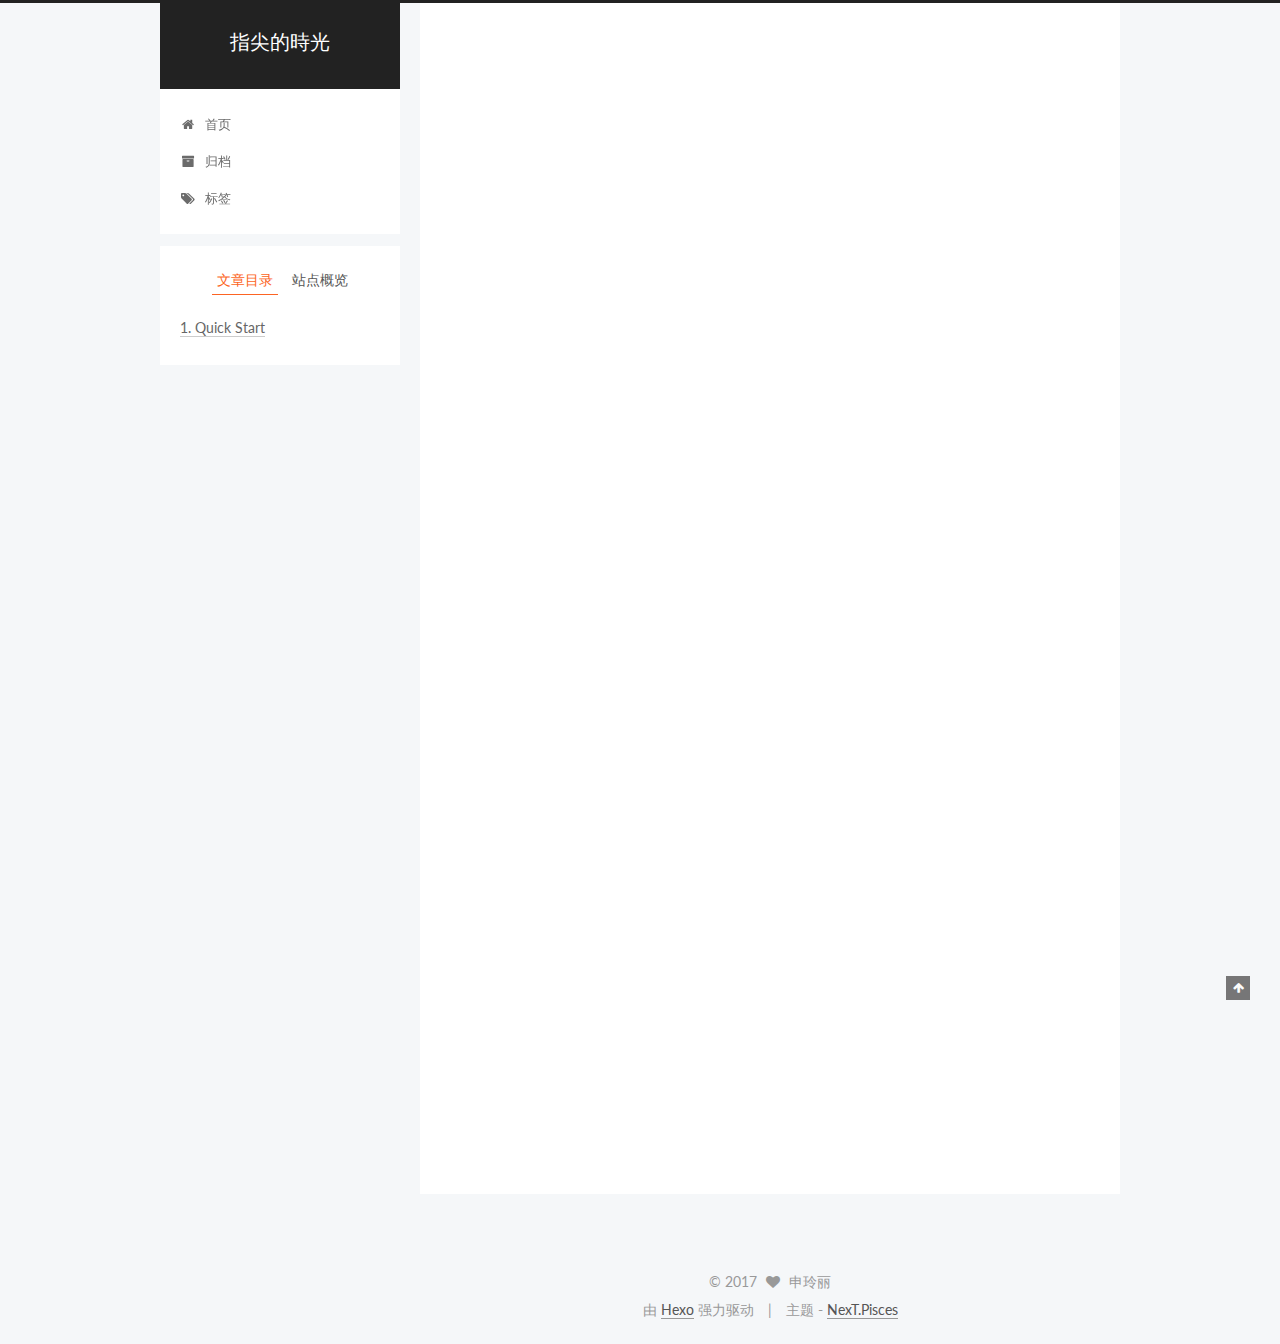
<file: 2017/05/14/hello-world/index.html>
<!doctype html>



  


<html class="theme-next pisces use-motion" lang="zh-Hans">
<head>
  <meta charset="UTF-8"/>
<meta http-equiv="X-UA-Compatible" content="IE=edge" />
<meta name="viewport" content="width=device-width, initial-scale=1, maximum-scale=1"/>






<meta http-equiv="Cache-Control" content="no-transform" />
<meta http-equiv="Cache-Control" content="no-siteapp" />















  
  
  <link href="/lib/fancybox/source/jquery.fancybox.css?v=2.1.5" rel="stylesheet" type="text/css" />




  
  
  
  

  
    
    
  

  

  

  

  

  
    
    
    <link href="//fonts.googleapis.com/css?family=Lato:300,300italic,400,400italic,700,700italic&subset=latin,latin-ext" rel="stylesheet" type="text/css">
  






<link href="/lib/font-awesome/css/font-awesome.min.css?v=4.6.2" rel="stylesheet" type="text/css" />

<link href="/css/main.css?v=5.1.1" rel="stylesheet" type="text/css" />


  <meta name="keywords" content="Hexo, NexT" />








  <link rel="shortcut icon" type="image/x-icon" href="/favicon.ico?v=5.1.1" />






<meta name="description" content="Welcome to Hexo! This is your very first post. Check documentation for more info. If you get any problems when using Hexo, you can find the answer in troubleshooting or you can ask me on GitHub. Quick">
<meta property="og:type" content="article">
<meta property="og:title" content="Hello World">
<meta property="og:url" content="http://yoursite.com/2017/05/14/hello-world/index.html">
<meta property="og:site_name" content="指尖的時光">
<meta property="og:description" content="Welcome to Hexo! This is your very first post. Check documentation for more info. If you get any problems when using Hexo, you can find the answer in troubleshooting or you can ask me on GitHub. Quick">
<meta property="og:updated_time" content="2017-05-14T11:30:20.386Z">
<meta name="twitter:card" content="summary">
<meta name="twitter:title" content="Hello World">
<meta name="twitter:description" content="Welcome to Hexo! This is your very first post. Check documentation for more info. If you get any problems when using Hexo, you can find the answer in troubleshooting or you can ask me on GitHub. Quick">



<script type="text/javascript" id="hexo.configurations">
  var NexT = window.NexT || {};
  var CONFIG = {
    root: '/',
    scheme: 'Pisces',
    sidebar: {"position":"left","display":"always","offset":12,"offset_float":0,"b2t":false,"scrollpercent":false},
    fancybox: true,
    motion: true,
    duoshuo: {
      userId: '0',
      author: '博主'
    },
    algolia: {
      applicationID: '',
      apiKey: '',
      indexName: '',
      hits: {"per_page":10},
      labels: {"input_placeholder":"Search for Posts","hits_empty":"We didn't find any results for the search: ${query}","hits_stats":"${hits} results found in ${time} ms"}
    }
  };
</script>



  <link rel="canonical" href="http://yoursite.com/2017/05/14/hello-world/"/>





  <title>Hello World | 指尖的時光</title>
</head>

<body itemscope itemtype="http://schema.org/WebPage" lang="zh-Hans">

  





  <script type="text/javascript">
    var _hmt = _hmt || [];
    (function() {
      var hm = document.createElement("script");
      hm.src = "https://hm.baidu.com/hm.js?ec6ee1046a22d32be970e939655495af";
      var s = document.getElementsByTagName("script")[0];
      s.parentNode.insertBefore(hm, s);
    })();
  </script>











  
  
    
  

  <div class="container sidebar-position-left page-post-detail ">
    <div class="headband"></div>

    <header id="header" class="header" itemscope itemtype="http://schema.org/WPHeader">
      <div class="header-inner"><div class="site-brand-wrapper">
  <div class="site-meta ">
    

    <div class="custom-logo-site-title">
      <a href="/"  class="brand" rel="start">
        <span class="logo-line-before"><i></i></span>
        <span class="site-title">指尖的時光</span>
        <span class="logo-line-after"><i></i></span>
      </a>
    </div>
      
        <p class="site-subtitle"></p>
      
  </div>

  <div class="site-nav-toggle">
    <button>
      <span class="btn-bar"></span>
      <span class="btn-bar"></span>
      <span class="btn-bar"></span>
    </button>
  </div>
</div>

<nav class="site-nav">
  

  
    <ul id="menu" class="menu">
      
        
        <li class="menu-item menu-item-home">
          <a href="/" rel="section">
            
              <i class="menu-item-icon fa fa-fw fa-home"></i> <br />
            
            首页
          </a>
        </li>
      
        
        <li class="menu-item menu-item-archives">
          <a href="/archives" rel="section">
            
              <i class="menu-item-icon fa fa-fw fa-archive"></i> <br />
            
            归档
          </a>
        </li>
      
        
        <li class="menu-item menu-item-tags">
          <a href="/tags" rel="section">
            
              <i class="menu-item-icon fa fa-fw fa-tags"></i> <br />
            
            标签
          </a>
        </li>
      

      
    </ul>
  

  
</nav>



 </div>
    </header>

    <main id="main" class="main">
      <div class="main-inner">
        <div class="content-wrap">
          <div id="content" class="content">
            

  <div id="posts" class="posts-expand">
    

  

  
  
  

  <article class="post post-type-normal " itemscope itemtype="http://schema.org/Article">
    <link itemprop="mainEntityOfPage" href="http://yoursite.com/2017/05/14/hello-world/">

    <span hidden itemprop="author" itemscope itemtype="http://schema.org/Person">
      <meta itemprop="name" content="申玲丽">
      <meta itemprop="description" content="">
      <meta itemprop="image" content="/images/sll.jpg">
    </span>

    <span hidden itemprop="publisher" itemscope itemtype="http://schema.org/Organization">
      <meta itemprop="name" content="指尖的時光">
    </span>

    
      <header class="post-header">

        
        
          <h1 class="post-title" itemprop="name headline">Hello World</h1>
        

        <div class="post-meta">
          <span class="post-time">
            
              <span class="post-meta-item-icon">
                <i class="fa fa-calendar-o"></i>
              </span>
              
                <span class="post-meta-item-text">发表于</span>
              
              <time title="创建于" itemprop="dateCreated datePublished" datetime="2017-05-14T19:30:20+08:00">
                2017-05-14
              </time>
            

            

            
          </span>

          

          
            
          

          
          
             <span id="/2017/05/14/hello-world/" class="leancloud_visitors" data-flag-title="Hello World">
               <span class="post-meta-divider">|</span>
               <span class="post-meta-item-icon">
                 <i class="fa fa-eye"></i>
               </span>
               
                 <span class="post-meta-item-text">阅读次数 </span>
               
                 <span class="leancloud-visitors-count"></span>
             </span>
          

          

          

          

        </div>
      </header>
    

    <div class="post-body" itemprop="articleBody">

      
      

      
        <p>Welcome to <a href="https://hexo.io/" target="_blank" rel="external">Hexo</a>! This is your very first post. Check <a href="https://hexo.io/docs/" target="_blank" rel="external">documentation</a> for more info. If you get any problems when using Hexo, you can find the answer in <a href="https://hexo.io/docs/troubleshooting.html" target="_blank" rel="external">troubleshooting</a> or you can ask me on <a href="https://github.com/hexojs/hexo/issues" target="_blank" rel="external">GitHub</a>.</p>
<h2 id="Quick-Start"><a href="#Quick-Start" class="headerlink" title="Quick Start"></a>Quick Start</h2><h3 id="Create-a-new-post"><a href="#Create-a-new-post" class="headerlink" title="Create a new post"></a>Create a new post</h3><figure class="highlight bash"><table><tr><td class="gutter"><pre><div class="line">1</div></pre></td><td class="code"><pre><div class="line">$ hexo new <span class="string">"My New Post"</span></div></pre></td></tr></table></figure>
<p>More info: <a href="https://hexo.io/docs/writing.html" target="_blank" rel="external">Writing</a></p>
<h3 id="Run-server"><a href="#Run-server" class="headerlink" title="Run server"></a>Run server</h3><figure class="highlight bash"><table><tr><td class="gutter"><pre><div class="line">1</div></pre></td><td class="code"><pre><div class="line">$ hexo server</div></pre></td></tr></table></figure>
<p>More info: <a href="https://hexo.io/docs/server.html" target="_blank" rel="external">Server</a></p>
<h3 id="Generate-static-files"><a href="#Generate-static-files" class="headerlink" title="Generate static files"></a>Generate static files</h3><figure class="highlight bash"><table><tr><td class="gutter"><pre><div class="line">1</div></pre></td><td class="code"><pre><div class="line">$ hexo generate</div></pre></td></tr></table></figure>
<p>More info: <a href="https://hexo.io/docs/generating.html" target="_blank" rel="external">Generating</a></p>
<h3 id="Deploy-to-remote-sites"><a href="#Deploy-to-remote-sites" class="headerlink" title="Deploy to remote sites"></a>Deploy to remote sites</h3><figure class="highlight bash"><table><tr><td class="gutter"><pre><div class="line">1</div></pre></td><td class="code"><pre><div class="line">$ hexo deploy</div></pre></td></tr></table></figure>
<p>More info: <a href="https://hexo.io/docs/deployment.html" target="_blank" rel="external">Deployment</a></p>

      
    </div>

    <div>
      
        

      
    </div>

    <div>
      
        

      
    </div>

    <div>
      
        

      
    </div>

    <footer class="post-footer">
      

      
        
      

      
        <div class="post-nav">
          <div class="post-nav-next post-nav-item">
            
          </div>

          <span class="post-nav-divider"></span>

          <div class="post-nav-prev post-nav-item">
            
              <a href="/2017/05/14/申玲丽的个人博客开通啦/" rel="prev" title="Me的个人博客开通啦">
                Me的个人博客开通啦 <i class="fa fa-chevron-right"></i>
              </a>
            
          </div>
        </div>
      

      
      
    </footer>
  </article>



    <div class="post-spread">
      
    </div>
  </div>


          </div>
          


          
  <div class="comments" id="comments">
    
  </div>


        </div>
        
          
  
  <div class="sidebar-toggle">
    <div class="sidebar-toggle-line-wrap">
      <span class="sidebar-toggle-line sidebar-toggle-line-first"></span>
      <span class="sidebar-toggle-line sidebar-toggle-line-middle"></span>
      <span class="sidebar-toggle-line sidebar-toggle-line-last"></span>
    </div>
  </div>

  <aside id="sidebar" class="sidebar">
    <div class="sidebar-inner">

      

      
        <ul class="sidebar-nav motion-element">
          <li class="sidebar-nav-toc sidebar-nav-active" data-target="post-toc-wrap" >
            文章目录
          </li>
          <li class="sidebar-nav-overview" data-target="site-overview">
            站点概览
          </li>
        </ul>
      

      <section class="site-overview sidebar-panel">
        <div class="site-author motion-element" itemprop="author" itemscope itemtype="http://schema.org/Person">
          <img class="site-author-image" itemprop="image"
               src="/images/sll.jpg"
               alt="申玲丽" />
          <p class="site-author-name" itemprop="name">申玲丽</p>
           
              <p class="site-description motion-element" itemprop="description">出了名的女神~~经</p>
          
        </div>
        <nav class="site-state motion-element">

          
            <div class="site-state-item site-state-posts">
              <a href="/archives">
                <span class="site-state-item-count">2</span>
                <span class="site-state-item-name">日志</span>
              </a>
            </div>
          

          

          

        </nav>

        

        <div class="links-of-author motion-element">
          
        </div>

        
        

        
        

        


      </section>

      
      <!--noindex-->
        <section class="post-toc-wrap motion-element sidebar-panel sidebar-panel-active">
          <div class="post-toc">

            
              
            

            
              <div class="post-toc-content"><ol class="nav"><li class="nav-item nav-level-2"><a class="nav-link" href="#Quick-Start"><span class="nav-number">1.</span> <span class="nav-text">Quick Start</span></a><ol class="nav-child"><li class="nav-item nav-level-3"><a class="nav-link" href="#Create-a-new-post"><span class="nav-number">1.1.</span> <span class="nav-text">Create a new post</span></a></li><li class="nav-item nav-level-3"><a class="nav-link" href="#Run-server"><span class="nav-number">1.2.</span> <span class="nav-text">Run server</span></a></li><li class="nav-item nav-level-3"><a class="nav-link" href="#Generate-static-files"><span class="nav-number">1.3.</span> <span class="nav-text">Generate static files</span></a></li><li class="nav-item nav-level-3"><a class="nav-link" href="#Deploy-to-remote-sites"><span class="nav-number">1.4.</span> <span class="nav-text">Deploy to remote sites</span></a></li></ol></li></ol></div>
            

          </div>
        </section>
      <!--/noindex-->
      

      

    </div>
  </aside>


        
      </div>
    </main>

    <footer id="footer" class="footer">
      <div class="footer-inner">
        <div class="copyright" >
  
  &copy; 
  <span itemprop="copyrightYear">2017</span>
  <span class="with-love">
    <i class="fa fa-heart"></i>
  </span>
  <span class="author" itemprop="copyrightHolder">申玲丽</span>
</div>


<div class="powered-by">
  由 <a class="theme-link" href="https://hexo.io">Hexo</a> 强力驱动
</div>

<div class="theme-info">
  主题 -
  <a class="theme-link" href="https://github.com/iissnan/hexo-theme-next">
    NexT.Pisces
  </a>
</div>


        

        
      </div>
    </footer>

    
      <div class="back-to-top">
        <i class="fa fa-arrow-up"></i>
        
      </div>
    

  </div>

  

<script type="text/javascript">
  if (Object.prototype.toString.call(window.Promise) !== '[object Function]') {
    window.Promise = null;
  }
</script>









  












  
  <script type="text/javascript" src="/lib/jquery/index.js?v=2.1.3"></script>

  
  <script type="text/javascript" src="/lib/fastclick/lib/fastclick.min.js?v=1.0.6"></script>

  
  <script type="text/javascript" src="/lib/jquery_lazyload/jquery.lazyload.js?v=1.9.7"></script>

  
  <script type="text/javascript" src="/lib/velocity/velocity.min.js?v=1.2.1"></script>

  
  <script type="text/javascript" src="/lib/velocity/velocity.ui.min.js?v=1.2.1"></script>

  
  <script type="text/javascript" src="/lib/fancybox/source/jquery.fancybox.pack.js?v=2.1.5"></script>


  


  <script type="text/javascript" src="/js/src/utils.js?v=5.1.1"></script>

  <script type="text/javascript" src="/js/src/motion.js?v=5.1.1"></script>



  
  


  <script type="text/javascript" src="/js/src/affix.js?v=5.1.1"></script>

  <script type="text/javascript" src="/js/src/schemes/pisces.js?v=5.1.1"></script>



  
  <script type="text/javascript" src="/js/src/scrollspy.js?v=5.1.1"></script>
<script type="text/javascript" src="/js/src/post-details.js?v=5.1.1"></script>



  


  <script type="text/javascript" src="/js/src/bootstrap.js?v=5.1.1"></script>



  


  




	





  





  





  






  





  

  
  <script src="https://cdn1.lncld.net/static/js/av-core-mini-0.6.1.js"></script>
  <script>AV.initialize("UaXGj8fdKOBlRczRv885mCUI-gzGzoHsz", "RS9TFGYEqzcAvumoEmCFSjsO");</script>
  <script>
    function showTime(Counter) {
      var query = new AV.Query(Counter);
      var entries = [];
      var $visitors = $(".leancloud_visitors");

      $visitors.each(function () {
        entries.push( $(this).attr("id").trim() );
      });

      query.containedIn('url', entries);
      query.find()
        .done(function (results) {
          var COUNT_CONTAINER_REF = '.leancloud-visitors-count';

          if (results.length === 0) {
            $visitors.find(COUNT_CONTAINER_REF).text(0);
            return;
          }

          for (var i = 0; i < results.length; i++) {
            var item = results[i];
            var url = item.get('url');
            var time = item.get('time');
            var element = document.getElementById(url);

            $(element).find(COUNT_CONTAINER_REF).text(time);
          }
          for(var i = 0; i < entries.length; i++) {
            var url = entries[i];
            var element = document.getElementById(url);
            var countSpan = $(element).find(COUNT_CONTAINER_REF);
            if( countSpan.text() == '') {
              countSpan.text(0);
            }
          }
        })
        .fail(function (object, error) {
          console.log("Error: " + error.code + " " + error.message);
        });
    }

    function addCount(Counter) {
      var $visitors = $(".leancloud_visitors");
      var url = $visitors.attr('id').trim();
      var title = $visitors.attr('data-flag-title').trim();
      var query = new AV.Query(Counter);

      query.equalTo("url", url);
      query.find({
        success: function(results) {
          if (results.length > 0) {
            var counter = results[0];
            counter.fetchWhenSave(true);
            counter.increment("time");
            counter.save(null, {
              success: function(counter) {
                var $element = $(document.getElementById(url));
                $element.find('.leancloud-visitors-count').text(counter.get('time'));
              },
              error: function(counter, error) {
                console.log('Failed to save Visitor num, with error message: ' + error.message);
              }
            });
          } else {
            var newcounter = new Counter();
            /* Set ACL */
            var acl = new AV.ACL();
            acl.setPublicReadAccess(true);
            acl.setPublicWriteAccess(true);
            newcounter.setACL(acl);
            /* End Set ACL */
            newcounter.set("title", title);
            newcounter.set("url", url);
            newcounter.set("time", 1);
            newcounter.save(null, {
              success: function(newcounter) {
                var $element = $(document.getElementById(url));
                $element.find('.leancloud-visitors-count').text(newcounter.get('time'));
              },
              error: function(newcounter, error) {
                console.log('Failed to create');
              }
            });
          }
        },
        error: function(error) {
          console.log('Error:' + error.code + " " + error.message);
        }
      });
    }

    $(function() {
      var Counter = AV.Object.extend("Counter");
      if ($('.leancloud_visitors').length == 1) {
        addCount(Counter);
      } else if ($('.post-title-link').length > 1) {
        showTime(Counter);
      }
    });
  </script>



  

  

  

  

</body>
</html>
</file>
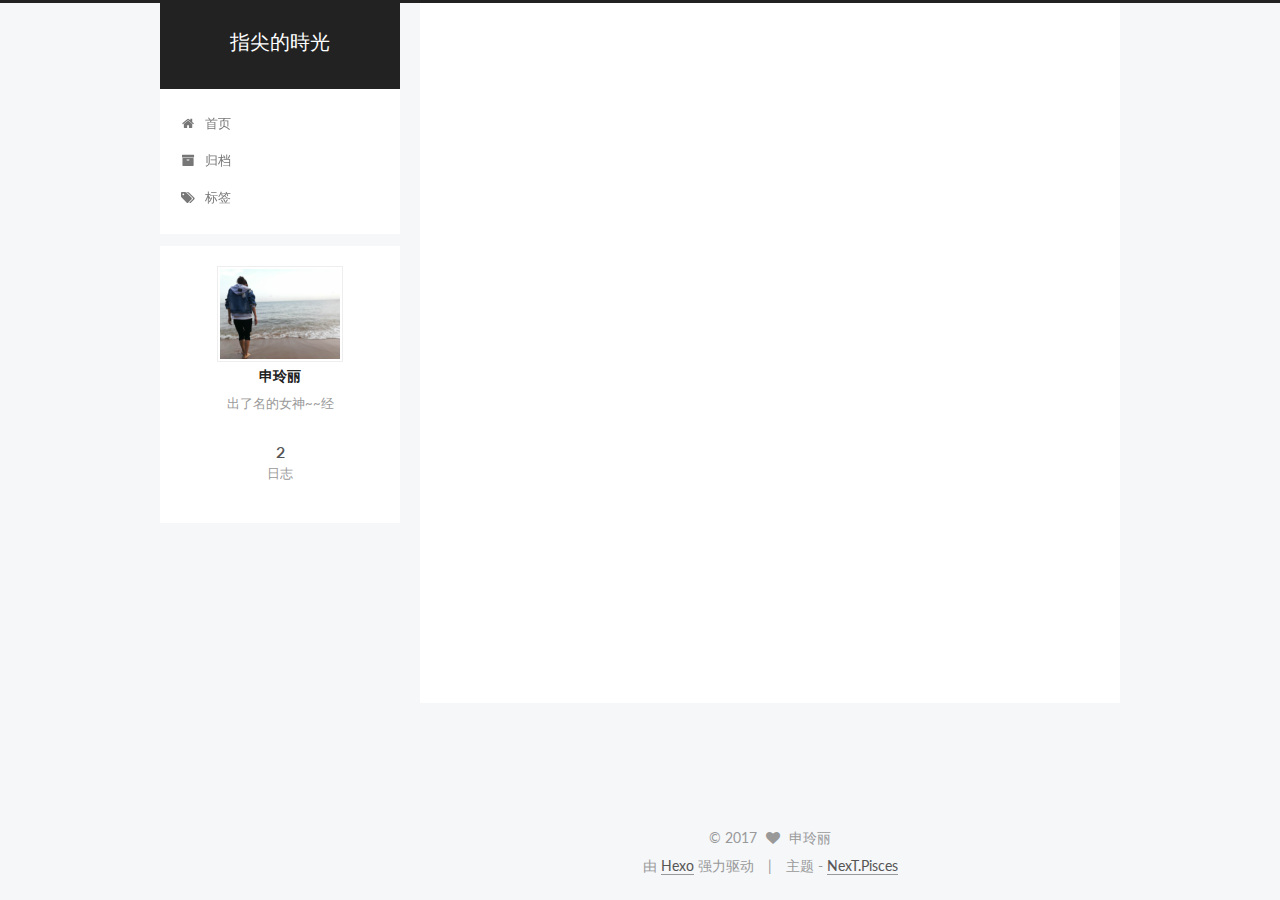
<file: 2017/05/14/申玲丽的个人博客开通啦/index.html>
<!doctype html>



  


<html class="theme-next pisces use-motion" lang="zh-Hans">
<head>
  <meta charset="UTF-8"/>
<meta http-equiv="X-UA-Compatible" content="IE=edge" />
<meta name="viewport" content="width=device-width, initial-scale=1, maximum-scale=1"/>






<meta http-equiv="Cache-Control" content="no-transform" />
<meta http-equiv="Cache-Control" content="no-siteapp" />















  
  
  <link href="/lib/fancybox/source/jquery.fancybox.css?v=2.1.5" rel="stylesheet" type="text/css" />




  
  
  
  

  
    
    
  

  

  

  

  

  
    
    
    <link href="//fonts.googleapis.com/css?family=Lato:300,300italic,400,400italic,700,700italic&subset=latin,latin-ext" rel="stylesheet" type="text/css">
  






<link href="/lib/font-awesome/css/font-awesome.min.css?v=4.6.2" rel="stylesheet" type="text/css" />

<link href="/css/main.css?v=5.1.1" rel="stylesheet" type="text/css" />


  <meta name="keywords" content="Hexo, NexT" />








  <link rel="shortcut icon" type="image/x-icon" href="/favicon.ico?v=5.1.1" />






<meta name="description" content="欢迎来到我的个人博客~  博客刚刚开通，还没有写什么东西，还请见谅~  以后我会在这里分享一些有意思的东西，敬请期待哦！  Thanks！">
<meta property="og:type" content="article">
<meta property="og:title" content="Me的个人博客开通啦">
<meta property="og:url" content="http://yoursite.com/2017/05/14/申玲丽的个人博客开通啦/index.html">
<meta property="og:site_name" content="指尖的時光">
<meta property="og:description" content="欢迎来到我的个人博客~  博客刚刚开通，还没有写什么东西，还请见谅~  以后我会在这里分享一些有意思的东西，敬请期待哦！  Thanks！">
<meta property="og:updated_time" content="2017-05-14T14:54:25.827Z">
<meta name="twitter:card" content="summary">
<meta name="twitter:title" content="Me的个人博客开通啦">
<meta name="twitter:description" content="欢迎来到我的个人博客~  博客刚刚开通，还没有写什么东西，还请见谅~  以后我会在这里分享一些有意思的东西，敬请期待哦！  Thanks！">



<script type="text/javascript" id="hexo.configurations">
  var NexT = window.NexT || {};
  var CONFIG = {
    root: '/',
    scheme: 'Pisces',
    sidebar: {"position":"left","display":"always","offset":12,"offset_float":0,"b2t":false,"scrollpercent":false},
    fancybox: true,
    motion: true,
    duoshuo: {
      userId: '0',
      author: '博主'
    },
    algolia: {
      applicationID: '',
      apiKey: '',
      indexName: '',
      hits: {"per_page":10},
      labels: {"input_placeholder":"Search for Posts","hits_empty":"We didn't find any results for the search: ${query}","hits_stats":"${hits} results found in ${time} ms"}
    }
  };
</script>



  <link rel="canonical" href="http://yoursite.com/2017/05/14/申玲丽的个人博客开通啦/"/>





  <title>Me的个人博客开通啦 | 指尖的時光</title>
</head>

<body itemscope itemtype="http://schema.org/WebPage" lang="zh-Hans">

  





  <script type="text/javascript">
    var _hmt = _hmt || [];
    (function() {
      var hm = document.createElement("script");
      hm.src = "https://hm.baidu.com/hm.js?ec6ee1046a22d32be970e939655495af";
      var s = document.getElementsByTagName("script")[0];
      s.parentNode.insertBefore(hm, s);
    })();
  </script>











  
  
    
  

  <div class="container sidebar-position-left page-post-detail ">
    <div class="headband"></div>

    <header id="header" class="header" itemscope itemtype="http://schema.org/WPHeader">
      <div class="header-inner"><div class="site-brand-wrapper">
  <div class="site-meta ">
    

    <div class="custom-logo-site-title">
      <a href="/"  class="brand" rel="start">
        <span class="logo-line-before"><i></i></span>
        <span class="site-title">指尖的時光</span>
        <span class="logo-line-after"><i></i></span>
      </a>
    </div>
      
        <p class="site-subtitle"></p>
      
  </div>

  <div class="site-nav-toggle">
    <button>
      <span class="btn-bar"></span>
      <span class="btn-bar"></span>
      <span class="btn-bar"></span>
    </button>
  </div>
</div>

<nav class="site-nav">
  

  
    <ul id="menu" class="menu">
      
        
        <li class="menu-item menu-item-home">
          <a href="/" rel="section">
            
              <i class="menu-item-icon fa fa-fw fa-home"></i> <br />
            
            首页
          </a>
        </li>
      
        
        <li class="menu-item menu-item-archives">
          <a href="/archives" rel="section">
            
              <i class="menu-item-icon fa fa-fw fa-archive"></i> <br />
            
            归档
          </a>
        </li>
      
        
        <li class="menu-item menu-item-tags">
          <a href="/tags" rel="section">
            
              <i class="menu-item-icon fa fa-fw fa-tags"></i> <br />
            
            标签
          </a>
        </li>
      

      
    </ul>
  

  
</nav>



 </div>
    </header>

    <main id="main" class="main">
      <div class="main-inner">
        <div class="content-wrap">
          <div id="content" class="content">
            

  <div id="posts" class="posts-expand">
    

  

  
  
  

  <article class="post post-type-normal " itemscope itemtype="http://schema.org/Article">
    <link itemprop="mainEntityOfPage" href="http://yoursite.com/2017/05/14/申玲丽的个人博客开通啦/">

    <span hidden itemprop="author" itemscope itemtype="http://schema.org/Person">
      <meta itemprop="name" content="申玲丽">
      <meta itemprop="description" content="">
      <meta itemprop="image" content="/images/sll.jpg">
    </span>

    <span hidden itemprop="publisher" itemscope itemtype="http://schema.org/Organization">
      <meta itemprop="name" content="指尖的時光">
    </span>

    
      <header class="post-header">

        
        
          <h1 class="post-title" itemprop="name headline">Me的个人博客开通啦</h1>
        

        <div class="post-meta">
          <span class="post-time">
            
              <span class="post-meta-item-icon">
                <i class="fa fa-calendar-o"></i>
              </span>
              
                <span class="post-meta-item-text">发表于</span>
              
              <time title="创建于" itemprop="dateCreated datePublished" datetime="2017-05-14T19:49:15+08:00">
                2017-05-14
              </time>
            

            

            
          </span>

          

          
            
          

          
          
             <span id="/2017/05/14/申玲丽的个人博客开通啦/" class="leancloud_visitors" data-flag-title="Me的个人博客开通啦">
               <span class="post-meta-divider">|</span>
               <span class="post-meta-item-icon">
                 <i class="fa fa-eye"></i>
               </span>
               
                 <span class="post-meta-item-text">阅读次数 </span>
               
                 <span class="leancloud-visitors-count"></span>
             </span>
          

          

          

          

        </div>
      </header>
    

    <div class="post-body" itemprop="articleBody">

      
      

      
        <pre><code>欢迎来到我的个人博客~

博客刚刚开通，还没有写什么东西，还请见谅~

以后我会在这里分享一些有意思的东西，敬请期待哦！

Thanks！
</code></pre>
      
    </div>

    <div>
      
        

      
    </div>

    <div>
      
        

      
    </div>

    <div>
      
        

      
    </div>

    <footer class="post-footer">
      

      
        
      

      
        <div class="post-nav">
          <div class="post-nav-next post-nav-item">
            
              <a href="/2017/05/14/hello-world/" rel="next" title="Hello World">
                <i class="fa fa-chevron-left"></i> Hello World
              </a>
            
          </div>

          <span class="post-nav-divider"></span>

          <div class="post-nav-prev post-nav-item">
            
          </div>
        </div>
      

      
      
    </footer>
  </article>



    <div class="post-spread">
      
    </div>
  </div>


          </div>
          


          
  <div class="comments" id="comments">
    
  </div>


        </div>
        
          
  
  <div class="sidebar-toggle">
    <div class="sidebar-toggle-line-wrap">
      <span class="sidebar-toggle-line sidebar-toggle-line-first"></span>
      <span class="sidebar-toggle-line sidebar-toggle-line-middle"></span>
      <span class="sidebar-toggle-line sidebar-toggle-line-last"></span>
    </div>
  </div>

  <aside id="sidebar" class="sidebar">
    <div class="sidebar-inner">

      

      

      <section class="site-overview sidebar-panel sidebar-panel-active">
        <div class="site-author motion-element" itemprop="author" itemscope itemtype="http://schema.org/Person">
          <img class="site-author-image" itemprop="image"
               src="/images/sll.jpg"
               alt="申玲丽" />
          <p class="site-author-name" itemprop="name">申玲丽</p>
           
              <p class="site-description motion-element" itemprop="description">出了名的女神~~经</p>
          
        </div>
        <nav class="site-state motion-element">

          
            <div class="site-state-item site-state-posts">
              <a href="/archives">
                <span class="site-state-item-count">2</span>
                <span class="site-state-item-name">日志</span>
              </a>
            </div>
          

          

          

        </nav>

        

        <div class="links-of-author motion-element">
          
        </div>

        
        

        
        

        


      </section>

      

      

    </div>
  </aside>


        
      </div>
    </main>

    <footer id="footer" class="footer">
      <div class="footer-inner">
        <div class="copyright" >
  
  &copy; 
  <span itemprop="copyrightYear">2017</span>
  <span class="with-love">
    <i class="fa fa-heart"></i>
  </span>
  <span class="author" itemprop="copyrightHolder">申玲丽</span>
</div>


<div class="powered-by">
  由 <a class="theme-link" href="https://hexo.io">Hexo</a> 强力驱动
</div>

<div class="theme-info">
  主题 -
  <a class="theme-link" href="https://github.com/iissnan/hexo-theme-next">
    NexT.Pisces
  </a>
</div>


        

        
      </div>
    </footer>

    
      <div class="back-to-top">
        <i class="fa fa-arrow-up"></i>
        
      </div>
    

  </div>

  

<script type="text/javascript">
  if (Object.prototype.toString.call(window.Promise) !== '[object Function]') {
    window.Promise = null;
  }
</script>









  












  
  <script type="text/javascript" src="/lib/jquery/index.js?v=2.1.3"></script>

  
  <script type="text/javascript" src="/lib/fastclick/lib/fastclick.min.js?v=1.0.6"></script>

  
  <script type="text/javascript" src="/lib/jquery_lazyload/jquery.lazyload.js?v=1.9.7"></script>

  
  <script type="text/javascript" src="/lib/velocity/velocity.min.js?v=1.2.1"></script>

  
  <script type="text/javascript" src="/lib/velocity/velocity.ui.min.js?v=1.2.1"></script>

  
  <script type="text/javascript" src="/lib/fancybox/source/jquery.fancybox.pack.js?v=2.1.5"></script>


  


  <script type="text/javascript" src="/js/src/utils.js?v=5.1.1"></script>

  <script type="text/javascript" src="/js/src/motion.js?v=5.1.1"></script>



  
  


  <script type="text/javascript" src="/js/src/affix.js?v=5.1.1"></script>

  <script type="text/javascript" src="/js/src/schemes/pisces.js?v=5.1.1"></script>



  
  <script type="text/javascript" src="/js/src/scrollspy.js?v=5.1.1"></script>
<script type="text/javascript" src="/js/src/post-details.js?v=5.1.1"></script>



  


  <script type="text/javascript" src="/js/src/bootstrap.js?v=5.1.1"></script>



  


  




	





  





  





  






  





  

  
  <script src="https://cdn1.lncld.net/static/js/av-core-mini-0.6.1.js"></script>
  <script>AV.initialize("UaXGj8fdKOBlRczRv885mCUI-gzGzoHsz", "RS9TFGYEqzcAvumoEmCFSjsO");</script>
  <script>
    function showTime(Counter) {
      var query = new AV.Query(Counter);
      var entries = [];
      var $visitors = $(".leancloud_visitors");

      $visitors.each(function () {
        entries.push( $(this).attr("id").trim() );
      });

      query.containedIn('url', entries);
      query.find()
        .done(function (results) {
          var COUNT_CONTAINER_REF = '.leancloud-visitors-count';

          if (results.length === 0) {
            $visitors.find(COUNT_CONTAINER_REF).text(0);
            return;
          }

          for (var i = 0; i < results.length; i++) {
            var item = results[i];
            var url = item.get('url');
            var time = item.get('time');
            var element = document.getElementById(url);

            $(element).find(COUNT_CONTAINER_REF).text(time);
          }
          for(var i = 0; i < entries.length; i++) {
            var url = entries[i];
            var element = document.getElementById(url);
            var countSpan = $(element).find(COUNT_CONTAINER_REF);
            if( countSpan.text() == '') {
              countSpan.text(0);
            }
          }
        })
        .fail(function (object, error) {
          console.log("Error: " + error.code + " " + error.message);
        });
    }

    function addCount(Counter) {
      var $visitors = $(".leancloud_visitors");
      var url = $visitors.attr('id').trim();
      var title = $visitors.attr('data-flag-title').trim();
      var query = new AV.Query(Counter);

      query.equalTo("url", url);
      query.find({
        success: function(results) {
          if (results.length > 0) {
            var counter = results[0];
            counter.fetchWhenSave(true);
            counter.increment("time");
            counter.save(null, {
              success: function(counter) {
                var $element = $(document.getElementById(url));
                $element.find('.leancloud-visitors-count').text(counter.get('time'));
              },
              error: function(counter, error) {
                console.log('Failed to save Visitor num, with error message: ' + error.message);
              }
            });
          } else {
            var newcounter = new Counter();
            /* Set ACL */
            var acl = new AV.ACL();
            acl.setPublicReadAccess(true);
            acl.setPublicWriteAccess(true);
            newcounter.setACL(acl);
            /* End Set ACL */
            newcounter.set("title", title);
            newcounter.set("url", url);
            newcounter.set("time", 1);
            newcounter.save(null, {
              success: function(newcounter) {
                var $element = $(document.getElementById(url));
                $element.find('.leancloud-visitors-count').text(newcounter.get('time'));
              },
              error: function(newcounter, error) {
                console.log('Failed to create');
              }
            });
          }
        },
        error: function(error) {
          console.log('Error:' + error.code + " " + error.message);
        }
      });
    }

    $(function() {
      var Counter = AV.Object.extend("Counter");
      if ($('.leancloud_visitors').length == 1) {
        addCount(Counter);
      } else if ($('.post-title-link').length > 1) {
        showTime(Counter);
      }
    });
  </script>



  

  

  

  

</body>
</html>
</file>
<file: css/main.css>
/* normalize.css v3.0.2 | MIT License | git.io/normalize */
html {
  font-family: sans-serif; /* 1 */
  -ms-text-size-adjust: 100%; /* 2 */
  -webkit-text-size-adjust: 100%; /* 2 */
}
body {
  margin: 0;
}
article,
aside,
details,
figcaption,
figure,
footer,
header,
hgroup,
main,
menu,
nav,
section,
summary {
  display: block;
}
audio,
canvas,
progress,
video {
  display: inline-block; /* 1 */
  vertical-align: baseline; /* 2 */
}
audio:not([controls]) {
  display: none;
  height: 0;
}
[hidden],
template {
  display: none;
}
a {
  background-color: transparent;
}
a:active,
a:hover {
  outline: 0;
}
abbr[title] {
  border-bottom: 1px dotted;
}
b,
strong {
  font-weight: bold;
}
dfn {
  font-style: italic;
}
h1 {
  font-size: 2em;
  margin: 0.67em 0;
}
mark {
  background: #ff0;
  color: #000;
}
small {
  font-size: 80%;
}
sub,
sup {
  font-size: 75%;
  line-height: 0;
  position: relative;
  vertical-align: baseline;
}
sup {
  top: -0.5em;
}
sub {
  bottom: -0.25em;
}
img {
  border: 0;
}
svg:not(:root) {
  overflow: hidden;
}
figure {
  margin: 1em 40px;
}
hr {
  -moz-box-sizing: content-box;
  box-sizing: content-box;
  height: 0;
}
pre {
  overflow: auto;
}
code,
kbd,
pre,
samp {
  font-family: monospace, monospace;
  font-size: 1em;
}
button,
input,
optgroup,
select,
textarea {
  color: inherit; /* 1 */
  font: inherit; /* 2 */
  margin: 0; /* 3 */
}
button {
  overflow: visible;
}
button,
select {
  text-transform: none;
}
button,
html input[type="button"],
input[type="reset"],
input[type="submit"] {
  -webkit-appearance: button; /* 2 */
  cursor: pointer; /* 3 */
}
button[disabled],
html input[disabled] {
  cursor: default;
}
button::-moz-focus-inner,
input::-moz-focus-inner {
  border: 0;
  padding: 0;
}
input {
  line-height: normal;
}
input[type="checkbox"],
input[type="radio"] {
  box-sizing: border-box; /* 1 */
  padding: 0; /* 2 */
}
input[type="number"]::-webkit-inner-spin-button,
input[type="number"]::-webkit-outer-spin-button {
  height: auto;
}
input[type="search"] {
  -webkit-appearance: textfield; /* 1 */
  -moz-box-sizing: content-box;
  -webkit-box-sizing: content-box; /* 2 */
  box-sizing: content-box;
}
input[type="search"]::-webkit-search-cancel-button,
input[type="search"]::-webkit-search-decoration {
  -webkit-appearance: none;
}
fieldset {
  border: 1px solid #c0c0c0;
  margin: 0 2px;
  padding: 0.35em 0.625em 0.75em;
}
legend {
  border: 0; /* 1 */
  padding: 0; /* 2 */
}
textarea {
  overflow: auto;
}
optgroup {
  font-weight: bold;
}
table {
  border-collapse: collapse;
  border-spacing: 0;
}
td,
th {
  padding: 0;
}
::selection {
  background: #262a30;
  color: #fff;
}
body {
  position: relative;
  font-family: 'Lato', "PingFang SC", "Microsoft YaHei", sans-serif;
  font-size: 14px;
  line-height: 2;
  color: #555;
  background: #f5f7f9;
}
@media (max-width: 767px) {
  body {
    padding-right: 0 !important;
  }
}
@media (min-width: 768px) and (max-width: 991px) {
  body {
    padding-right: 0 !important;
  }
}
@media (min-width: 1600px) {
  body {
    font-size: 16px;
  }
}
h1,
h2,
h3,
h4,
h5,
h6 {
  margin: 0;
  padding: 0;
  font-weight: bold;
  line-height: 1.5;
  font-family: 'Lato', "PingFang SC", "Microsoft YaHei", sans-serif;
}
h2,
h3,
h4,
h5,
h6 {
  margin: 20px 0 15px;
}
h1 {
  font-size: 22px;
}
@media (max-width: 767px) {
  h1 {
    font-size: 18px;
  }
}
h2 {
  font-size: 20px;
}
@media (max-width: 767px) {
  h2 {
    font-size: 16px;
  }
}
h3 {
  font-size: 18px;
}
@media (max-width: 767px) {
  h3 {
    font-size: 14px;
  }
}
h4 {
  font-size: 16px;
}
@media (max-width: 767px) {
  h4 {
    font-size: 12px;
  }
}
h5 {
  font-size: 14px;
}
@media (max-width: 767px) {
  h5 {
    font-size: 10px;
  }
}
h6 {
  font-size: 12px;
}
@media (max-width: 767px) {
  h6 {
    font-size: 8px;
  }
}
p {
  margin: 0 0 25px 0;
}
a {
  color: #555;
  text-decoration: none;
  border-bottom: 1px solid #999;
  word-wrap: break-word;
}
a:hover {
  color: #222;
  border-bottom-color: #222;
}
blockquote {
  margin: 0;
  padding: 0;
}
img {
  display: block;
  margin: auto;
  max-width: 100%;
  height: auto;
}
hr {
  margin: 40px 0;
  height: 3px;
  border: none;
  background-color: #ddd;
  background-image: repeating-linear-gradient(-45deg, #fff, #fff 4px, transparent 4px, transparent 8px);
}
blockquote {
  padding: 0 15px;
  color: #666;
  border-left: 4px solid #ddd;
}
blockquote cite::before {
  content: "-";
  padding: 0 5px;
}
dt {
  font-weight: 700;
}
dd {
  margin: 0;
  padding: 0;
}
.text-left {
  text-align: left;
}
.text-center {
  text-align: center;
}
.text-right {
  text-align: right;
}
.text-justify {
  text-align: justify;
}
.text-nowrap {
  white-space: nowrap;
}
.text-lowercase {
  text-transform: lowercase;
}
.text-uppercase {
  text-transform: uppercase;
}
.text-capitalize {
  text-transform: capitalize;
}
.center-block {
  display: block;
  margin-left: auto;
  margin-right: auto;
}
.clearfix:before,
.clearfix:after {
  content: " ";
  display: table;
}
.clearfix:after {
  clear: both;
}
.pullquote {
  width: 45%;
}
.pullquote.left {
  float: left;
  margin-left: 5px;
  margin-right: 10px;
}
.pullquote.right {
  float: right;
  margin-left: 10px;
  margin-right: 5px;
}
.affix.affix.affix {
  position: fixed;
}
.translation {
  margin-top: -20px;
  font-size: 14px;
  color: #999;
}
.scrollbar-measure {
  width: 100px;
  height: 100px;
  overflow: scroll;
  position: absolute;
  top: -9999px;
}
.use-motion .motion-element {
  opacity: 0;
}
table {
  margin: 20px 0;
  width: 100%;
  border-collapse: collapse;
  border-spacing: 0;
  border: 1px solid #ddd;
  font-size: 14px;
  table-layout: fixed;
  word-wrap: break-all;
}
table>tbody>tr:nth-of-type(odd) {
  background-color: #f9f9f9;
}
table>tbody>tr:hover {
  background-color: #f5f5f5;
}
caption,
th,
td {
  padding: 8px;
  text-align: left;
  vertical-align: middle;
  font-weight: normal;
}
th,
td {
  border-bottom: 3px solid #ddd;
  border-right: 1px solid #eee;
}
th {
  padding-bottom: 10px;
  font-weight: 700;
}
td {
  border-bottom-width: 1px;
}
html,
body {
  height: 100%;
}
.container {
  position: relative;
  min-height: 100%;
}
.header-inner {
  margin: 0 auto;
  padding: 100px 0 70px;
  width: 700px;
}
@media (min-width: 1600px) {
  .container .header-inner {
    width: 900px;
  }
}
.main {
  padding-bottom: 150px;
}
.main-inner {
  margin: 0 auto;
  width: 700px;
}
@media (min-width: 1600px) {
  .container .main-inner {
    width: 900px;
  }
}
.footer {
  position: absolute;
  left: 0;
  bottom: 0;
  width: 100%;
  min-height: 50px;
}
.footer-inner {
  box-sizing: border-box;
  margin: 20px auto;
  width: 700px;
}
@media (min-width: 1600px) {
  .container .footer-inner {
    width: 900px;
  }
}
pre,
.highlight {
  overflow: auto;
  margin: 20px 0;
  padding: 0;
  font-size: 13px;
  color: #4d4d4c;
  background: #f7f7f7;
  line-height: 1.6;
}
pre,
code {
  font-family: consolas, Menlo, "PingFang SC", "Microsoft YaHei", monospace;
}
code {
  padding: 2px 4px;
  word-wrap: break-word;
  color: #555;
  background: #eee;
  border-radius: 3px;
  font-size: 13px;
}
pre code {
  padding: 0;
  color: #4d4d4c;
  background: none;
  text-shadow: none;
}
.highlight {
  border-radius: 1px;
}
.highlight pre {
  border: none;
  margin: 0;
  padding: 10px 0;
}
.highlight table {
  margin: 0;
  width: auto;
  border: none;
}
.highlight td {
  border: none;
  padding: 0;
}
.highlight figcaption {
  font-size: 1em;
  color: #4d4d4c;
  line-height: 1em;
  margin-bottom: 1em;
}
.highlight figcaption:before,
.highlight figcaption:after {
  content: " ";
  display: table;
}
.highlight figcaption:after {
  clear: both;
}
.highlight figcaption a {
  float: right;
  color: #4d4d4c;
}
.highlight figcaption a:hover {
  border-bottom-color: #4d4d4c;
}
.highlight .gutter pre {
  padding-left: 10px;
  padding-right: 10px;
  color: #869194;
  text-align: right;
  background-color: #eff2f3;
}
.highlight .code pre {
  width: 100%;
  padding-left: 10px;
  padding-right: 10px;
  background-color: #f7f7f7;
}
.highlight .line {
  height: 20px;
}
.gutter {
  -webkit-user-select: none;
  -moz-user-select: none;
  -ms-user-select: none;
  user-select: none;
}
.gist table {
  width: auto;
}
.gist table td {
  border: none;
}
pre .deletion {
  background: #fdd;
}
pre .addition {
  background: #dfd;
}
pre .meta {
  color: #8959a8;
}
pre .comment {
  color: #8e908c;
}
pre .variable,
pre .attribute,
pre .tag,
pre .regexp,
pre .ruby .constant,
pre .xml .tag .title,
pre .xml .pi,
pre .xml .doctype,
pre .html .doctype,
pre .css .id,
pre .css .class,
pre .css .pseudo {
  color: #c82829;
}
pre .number,
pre .preprocessor,
pre .built_in,
pre .literal,
pre .params,
pre .constant,
pre .command {
  color: #f5871f;
}
pre .ruby .class .title,
pre .css .rules .attribute,
pre .string,
pre .value,
pre .inheritance,
pre .header,
pre .ruby .symbol,
pre .xml .cdata,
pre .special,
pre .number,
pre .formula {
  color: #718c00;
}
pre .title,
pre .css .hexcolor {
  color: #3e999f;
}
pre .function,
pre .python .decorator,
pre .python .title,
pre .ruby .function .title,
pre .ruby .title .keyword,
pre .perl .sub,
pre .javascript .title,
pre .coffeescript .title {
  color: #4271ae;
}
pre .keyword,
pre .javascript .function {
  color: #8959a8;
}
.full-image.full-image.full-image {
  border: none;
  max-width: 100%;
  width: auto;
  margin: 20px auto;
}
@media (min-width: 992px) {
  .full-image.full-image.full-image {
    max-width: none;
    width: 118%;
    margin: 0 -9%;
  }
}
.blockquote-center,
.page-home .post-type-quote blockquote,
.page-post-detail .post-type-quote blockquote {
  position: relative;
  margin: 40px 0;
  padding: 0;
  border-left: none;
  text-align: center;
}
.blockquote-center::before,
.page-home .post-type-quote blockquote::before,
.page-post-detail .post-type-quote blockquote::before,
.blockquote-center::after,
.page-home .post-type-quote blockquote::after,
.page-post-detail .post-type-quote blockquote::after {
  position: absolute;
  content: ' ';
  display: block;
  width: 100%;
  height: 24px;
  opacity: 0.2;
  background-repeat: no-repeat;
  background-position: 0 -6px;
  background-size: 22px 22px;
}
.blockquote-center::before,
.page-home .post-type-quote blockquote::before,
.page-post-detail .post-type-quote blockquote::before {
  top: -20px;
  background-image: url("../images/quote-l.svg");
  border-top: 1px solid #ccc;
}
.blockquote-center::after,
.page-home .post-type-quote blockquote::after,
.page-post-detail .post-type-quote blockquote::after {
  bottom: -20px;
  background-image: url("../images/quote-r.svg");
  border-bottom: 1px solid #ccc;
  background-position: 100% 8px;
}
.blockquote-center p,
.page-home .post-type-quote blockquote p,
.page-post-detail .post-type-quote blockquote p,
.blockquote-center div,
.page-home .post-type-quote blockquote div,
.page-post-detail .post-type-quote blockquote div {
  text-align: center;
}
.post .post-body .group-picture img {
  box-sizing: border-box;
  padding: 0 3px;
  border: none;
}
.post .group-picture-row {
  overflow: hidden;
  margin-top: 6px;
}
.post .group-picture-row:first-child {
  margin-top: 0;
}
.post .group-picture-column {
  float: left;
}
.page-post-detail .post-body .group-picture-column {
  float: none;
  margin-top: 10px;
  width: auto !important;
}
.page-post-detail .post-body .group-picture-column img {
  margin: 0 auto;
}
.page-archive .group-picture-container {
  overflow: hidden;
}
.page-archive .group-picture-row {
  float: left;
}
.page-archive .group-picture-row:first-child {
  margin-top: 6px;
}
.page-archive .group-picture-column {
  max-width: 150px;
  max-height: 150px;
}
.note {
  padding: 20px;
  margin: 20px 0;
  border: 1px solid #eee;
  border-left-width: 5px;
  border-radius: 3px;
}
.note h2,
.note h3,
.note h4,
.note h5,
.note h6 {
  margin-top: 0;
  margin-bottom: 5px;
}
.note p:last-child {
  margin-bottom: 0;
}
.note code {
  border-radius: 3px;
}
.note+.note {
  margin-top: -5px;
}
.default {
  border-left-color: #777;
}
.default h2,
.default h3,
.default h4,
.default h5,
.default h6 {
  color: #777;
}
.primary {
  border-left-color: #428bca;
}
.primary h2,
.primary h3,
.primary h4,
.primary h5,
.primary h6 {
  color: #428bca;
}
.success {
  border-left-color: #5cb85c;
}
.success h2,
.success h3,
.success h4,
.success h5,
.success h6 {
  color: #5cb85c;
}
.danger {
  border-left-color: #d9534f;
}
.danger h2,
.danger h3,
.danger h4,
.danger h5,
.danger h6 {
  color: #d9534f;
}
.warning {
  border-left-color: #f0ad4e;
}
.warning h2,
.warning h3,
.warning h4,
.warning h5,
.warning h6 {
  color: #f0ad4e;
}
.info {
  border-left-color: #5bc0de;
}
.info h2,
.info h3,
.info h4,
.info h5,
.info h6 {
  color: #5bc0de;
}
.btn {
  display: inline-block;
  padding: 0 20px;
  font-size: 14px;
  color: #fff;
  background: #222;
  border: 2px solid #555;
  text-decoration: none;
  border-radius: 0;
  transition-property: background-color;
  transition-duration: 0.2s;
  transition-timing-function: ease-in-out;
  transition-delay: 0s;
}
.btn:hover,
.post-button .btn:hover {
  border-color: #222;
  color: #fff;
  background: #222;
}
.btn-bar {
  display: block;
  width: 22px;
  height: 2px;
  background: #555;
  border-radius: 1px;
}
.btn-bar+.btn-bar {
  margin-top: 4px;
}
.pagination {
  margin: 120px 0 40px;
  text-align: center;
  border-top: 1px solid #eee;
}
.page-number-basic,
.pagination .prev,
.pagination .next,
.pagination .page-number,
.pagination .space {
  display: inline-block;
  position: relative;
  top: -1px;
  margin: 0 10px;
  padding: 0 10px;
  line-height: 30px;
}
@media (max-width: 767px) {
  .page-number-basic,
  .pagination .prev,
  .pagination .next,
  .pagination .page-number,
  .pagination .space {
    margin: 0 5px;
  }
}
.pagination .prev,
.pagination .next,
.pagination .page-number {
  border-bottom: 0;
  border-top: 1px solid #eee;
  transition-property: border-color;
  transition-duration: 0.2s;
  transition-timing-function: ease-in-out;
  transition-delay: 0s;
}
.pagination .prev:hover,
.pagination .next:hover,
.pagination .page-number:hover {
  border-top-color: #222;
}
.pagination .space {
  padding: 0;
  margin: 0;
}
.pagination .prev {
  margin-left: 0;
}
.pagination .next {
  margin-right: 0;
}
.pagination .page-number.current {
  color: #fff;
  background: #ccc;
  border-top-color: #ccc;
}
@media (max-width: 767px) {
  .pagination {
    border-top: none;
  }
  .pagination .prev,
  .pagination .next,
  .pagination .page-number {
    margin-bottom: 10px;
    border-top: 0;
    border-bottom: 1px solid #eee;
  }
  .pagination .prev:hover,
  .pagination .next:hover,
  .pagination .page-number:hover {
    border-bottom-color: #222;
  }
}
.comments {
  margin: 60px 20px 0;
}
.tag-cloud {
  text-align: center;
}
.tag-cloud a {
  display: inline-block;
  margin: 10px;
}
.back-to-top {
  box-sizing: border-box;
  position: fixed;
  bottom: -100px;
  right: 30px;
  z-index: 1050;
  padding: 0 6px;
  width: 24px;
  background: #222;
  font-size: 12px;
  opacity: 0.6;
  color: #fff;
  cursor: pointer;
  text-align: center;
  -webkit-transform: translateZ(0);
  transition-property: bottom;
  transition-duration: 0.2s;
  transition-timing-function: ease-in-out;
  transition-delay: 0s;
}
@media (max-width: 767px) {
  .back-to-top {
    display: none;
  }
}
@media (min-width: 768px) and (max-width: 991px) {
  .back-to-top {
    display: none;
  }
}
.back-to-top.back-to-top-on {
  bottom: 30px;
}
.header {
  background: transparent;
}
.header-inner {
  position: relative;
}
.headband {
  height: 3px;
  background: #222;
}
.site-meta {
  margin: 0;
  text-align: center;
}
@media (max-width: 767px) {
  .site-meta {
    text-align: center;
  }
}
.brand {
  position: relative;
  display: inline-block;
  padding: 0 40px;
  color: #fff;
  background: #222;
  border-bottom: none;
}
.brand:hover {
  color: #fff;
}
.logo {
  display: inline-block;
  margin-right: 5px;
  line-height: 36px;
  vertical-align: top;
}
.site-title {
  display: inline-block;
  vertical-align: top;
  line-height: 36px;
  font-size: 20px;
  font-weight: normal;
  font-family: 'Lato', "PingFang SC", "Microsoft YaHei", sans-serif;
}
.site-subtitle {
  margin-top: 10px;
  font-size: 13px;
  color: #ddd;
}
.use-motion .brand {
  opacity: 0;
}
.use-motion .logo,
.use-motion .site-title,
.use-motion .site-subtitle {
  opacity: 0;
  position: relative;
  top: -10px;
}
.site-nav-toggle {
  display: none;
  position: absolute;
  top: 10px;
  left: 10px;
}
@media (max-width: 767px) {
  .site-nav-toggle {
    display: block;
  }
}
.site-nav-toggle button {
  margin-top: 2px;
  padding: 9px 10px;
  background: transparent;
  border: none;
}
@media (max-width: 767px) {
  .site-nav {
    display: none;
    margin: 0 -10px;
    padding: 0 10px;
    clear: both;
    border-top: 1px solid #ddd;
  }
}
@media (min-width: 768px) and (max-width: 991px) {
  .site-nav {
    display: block !important;
  }
}
@media (min-width: 992px) {
  .site-nav {
    display: block !important;
  }
}
.menu {
  margin-top: 20px;
  padding-left: 0;
  text-align: center;
}
.menu .menu-item {
  display: inline-block;
  margin: 0 10px;
  list-style: none;
}
@media screen and (max-width: 767px) {
  .menu .menu-item {
    margin-top: 10px;
  }
}
.menu .menu-item a {
  display: block;
  font-size: 13px;
  line-height: inherit;
  border-bottom: 1px solid transparent;
  transition-property: border-color;
  transition-duration: 0.2s;
  transition-timing-function: ease-in-out;
  transition-delay: 0s;
}
.menu .menu-item a:hover,
.menu-item-active a {
  border-bottom-color: #222;
}
.menu .menu-item .fa {
  margin-right: 5px;
}
.use-motion .menu-item {
  opacity: 0;
}
.post-body {
  font-family: 'Lato', "PingFang SC", "Microsoft YaHei", sans-serif;
}
@media (max-width: 767px) {
  .post-body {
    word-break: break-word;
  }
}
.post-body .fancybox img {
  display: block !important;
  margin: 0 auto;
  cursor: pointer;
  cursor: zoom-in;
  cursor: -webkit-zoom-in;
}
.post-body .image-caption,
.post-body .figure .caption {
  margin: 10px auto 15px;
  text-align: center;
  font-size: 14px;
  color: #999;
  font-weight: bold;
  line-height: 1;
}
.post-sticky-flag {
  display: inline-block;
  font-size: 16px;
  -ms-transform: rotate(30deg);
  -webkit-transform: rotate(30deg);
  -moz-transform: rotate(30deg);
  -ms-transform: rotate(30deg);
  -o-transform: rotate(30deg);
  transform: rotate(30deg);
}
.posts-expand {
  padding-top: 40px;
}
@media (max-width: 767px) {
  .posts-expand {
    margin: 0 20px;
  }
  .post-body pre {
    padding: 10px;
  }
  .post-body pre .gutter pre {
    padding-right: 10px;
  }
  .post-body .highlight {
    margin-left: 0px;
    margin-right: 0px;
    padding: 0;
  }
  .post-body .highlight .gutter pre {
    padding-right: 10px;
  }
}
@media (min-width: 992px) {
  .posts-expand .post-body {
    text-align: justify;
  }
}
.posts-expand .post-body h2,
.posts-expand .post-body h3,
.posts-expand .post-body h4,
.posts-expand .post-body h5,
.posts-expand .post-body h6 {
  padding-top: 10px;
}
.posts-expand .post-body h2 .header-anchor,
.posts-expand .post-body h3 .header-anchor,
.posts-expand .post-body h4 .header-anchor,
.posts-expand .post-body h5 .header-anchor,
.posts-expand .post-body h6 .header-anchor {
  float: right;
  margin-left: 10px;
  color: #ccc;
  border-bottom-style: none;
  visibility: hidden;
}
.posts-expand .post-body h2 .header-anchor:hover,
.posts-expand .post-body h3 .header-anchor:hover,
.posts-expand .post-body h4 .header-anchor:hover,
.posts-expand .post-body h5 .header-anchor:hover,
.posts-expand .post-body h6 .header-anchor:hover {
  color: inherit;
}
.posts-expand .post-body h2:hover .header-anchor,
.posts-expand .post-body h3:hover .header-anchor,
.posts-expand .post-body h4:hover .header-anchor,
.posts-expand .post-body h5:hover .header-anchor,
.posts-expand .post-body h6:hover .header-anchor {
  visibility: visible;
}
.posts-expand .post-body ul li {
  list-style: circle;
}
.posts-expand .post-body img {
  box-sizing: border-box;
  margin: auto;
  padding: 3px;
  border: 1px solid #ddd;
}
.posts-expand .fancybox img {
  margin: 0 auto;
}
@media (max-width: 767px) {
  .posts-collapse {
    margin: 0 20px;
  }
  .posts-collapse .post-title,
  .posts-collapse .post-meta {
    display: block;
    width: auto;
    text-align: left;
  }
}
.posts-collapse {
  position: relative;
  z-index: 1010;
  margin-left: 55px;
}
.posts-collapse::after {
  content: " ";
  position: absolute;
  top: 20px;
  left: 0;
  margin-left: -2px;
  width: 4px;
  height: 100%;
  background: #f5f5f5;
  z-index: -1;
}
@media (max-width: 767px) {
  .posts-collapse {
    margin: 0 20px;
  }
}
.posts-collapse .collection-title {
  position: relative;
  margin: 60px 0;
}
.posts-collapse .collection-title h2 {
  margin-left: 20px;
}
.posts-collapse .collection-title small {
  color: #bbb;
  margin-left: 5px;
}
.posts-collapse .collection-title::before {
  content: " ";
  position: absolute;
  left: 0;
  top: 50%;
  margin-left: -4px;
  margin-top: -4px;
  width: 8px;
  height: 8px;
  background: #bbb;
  border-radius: 50%;
}
.posts-collapse .post {
  margin: 30px 0;
}
.posts-collapse .post-header {
  position: relative;
  transition-duration: 0.2s;
  transition-timing-function: ease-in-out;
  transition-delay: 0s;
  transition-property: border;
  border-bottom: 1px dashed #ccc;
}
.posts-collapse .post-header::before {
  content: " ";
  position: absolute;
  left: 0;
  top: 12px;
  width: 6px;
  height: 6px;
  margin-left: -4px;
  background: #bbb;
  border-radius: 50%;
  border: 1px solid #fff;
  transition-duration: 0.2s;
  transition-timing-function: ease-in-out;
  transition-delay: 0s;
  transition-property: background;
}
.posts-collapse .post-header:hover {
  border-bottom-color: #666;
}
.posts-collapse .post-header:hover::before {
  background: #222;
}
.posts-collapse .post-meta {
  position: absolute;
  font-size: 12px;
  left: 20px;
  top: 5px;
}
.posts-collapse .post-comments-count {
  display: none;
}
.posts-collapse .post-title {
  margin-left: 60px;
  font-size: 16px;
  font-weight: normal;
  line-height: inherit;
}
.posts-collapse .post-title::after {
  margin-left: 3px;
  opacity: 0.6;
}
.posts-collapse .post-title a {
  color: #666;
  border-bottom: none;
}
.page-home .post-type-quote .post-header,
.page-post-detail .post-type-quote .post-header,
.page-home .post-type-quote .post-tags,
.page-post-detail .post-type-quote .post-tags {
  display: none;
}
.posts-expand .post-title {
  font-size: 26px;
  text-align: center;
  word-break: break-word;
  font-weight: 400;
}
@media (max-width: 767px) {
  .posts-expand .post-title {
    font-size: 22px;
  }
}
.posts-expand .post-title-link {
  display: inline-block;
  position: relative;
  color: #555;
  border-bottom: none;
  line-height: 1.2;
  vertical-align: top;
}
.posts-expand .post-title-link::before {
  content: "";
  position: absolute;
  width: 100%;
  height: 2px;
  bottom: 0;
  left: 0;
  background-color: #000;
  visibility: hidden;
  -webkit-transform: scaleX(0);
  -moz-transform: scaleX(0);
  -ms-transform: scaleX(0);
  -o-transform: scaleX(0);
  transform: scaleX(0);
  transition-duration: 0.2s;
  transition-timing-function: ease-in-out;
  transition-delay: 0s;
}
.posts-expand .post-title-link:hover::before {
  visibility: visible;
  -webkit-transform: scaleX(1);
  -moz-transform: scaleX(1);
  -ms-transform: scaleX(1);
  -o-transform: scaleX(1);
  transform: scaleX(1);
}
.posts-expand .post-title-link .fa {
  font-size: 16px;
}
.posts-expand .post-meta {
  margin: 3px 0 60px 0;
  color: #999;
  font-family: 'Lato', "PingFang SC", "Microsoft YaHei", sans-serif;
  font-size: 12px;
  text-align: center;
}
.posts-expand .post-meta .post-category-list {
  display: inline-block;
  margin: 0;
  padding: 3px;
}
.posts-expand .post-meta .post-category-list-link {
  color: #999;
}
.posts-expand .post-meta .post-description {
  font-size: 14px;
  margin-top: 2px;
}
.post-wordcount {
  display: inline-block;
}
.post-meta-divider {
  margin: 0 0.5em;
}
.post-meta-item-icon {
  margin-right: 3px;
}
@media (min-width: 768px) and (max-width: 991px) {
  .post-meta-item-icon {
    display: inline-block;
  }
}
@media (max-width: 767px) {
  .post-meta-item-icon {
    display: inline-block;
  }
}
@media (min-width: 768px) and (max-width: 991px) {
  .post-meta-item-text {
    display: none;
  }
}
@media (max-width: 767px) {
  .post-meta-item-text {
    display: none;
  }
}
@media (max-width: 767px) {
  .posts-expand .post-comments-count {
    display: none;
  }
}
.social-like {
  font-size: 14px;
  height: 20px;
  text-align: center;
  border-top: 1px solid #eee;
  padding-top: 9px;
  margin-top: 45px;
  display: flex;
  justify-content: center;
}
.vk_like {
  width: 85px;
  height: 21px;
  padding-top: 7px;
  align-self: center;
}
.fb_like {
  height: 30px;
  align-self: center;
}
.post-button {
  margin-top: 50px;
}
.post-button .btn {
  color: #555;
  font-size: 14px;
  background: #fff;
  border-radius: 2px;
  line-height: 2;
  margin: 0 4px 8px 4px;
}
.post-button .fa-fw {
  width: 1.285714285714286em;
  text-align: left;
}
.posts-expand .post-tags {
  margin-top: 40px;
  text-align: center;
}
.posts-expand .post-tags a {
  display: inline-block;
  margin-right: 10px;
  font-size: 13px;
}
.post-nav {
  display: table;
  margin-top: 15px;
  width: 100%;
  border-top: 1px solid #eee;
}
.post-nav-divider {
  display: table-cell;
  width: 10%;
}
.post-nav-item {
  display: table-cell;
  padding: 10px 0 0 0;
  width: 45%;
  vertical-align: top;
}
.post-nav-item a {
  position: relative;
  display: block;
  line-height: 25px;
  font-size: 14px;
  color: #555;
  border-bottom: none;
}
.post-nav-item a:hover {
  color: #222;
  border-bottom: none;
}
.post-nav-item a:active {
  top: 2px;
}
.post-nav-item .fa {
  position: absolute;
  top: 8px;
  left: 0;
  font-size: 12px;
}
.post-nav-next a {
  padding-left: 15px;
}
.post-nav-prev {
  text-align: right;
}
.post-nav-prev a {
  padding-right: 15px;
}
.post-nav-prev .fa {
  right: 0;
  left: auto;
}
.posts-expand .post-eof {
  display: block;
  margin: 80px auto 60px;
  width: 8%;
  height: 1px;
  background: #ccc;
  text-align: center;
}
.post:last-child .post-eof.post-eof.post-eof {
  display: none;
}
.post-gallery {
  display: table;
  table-layout: fixed;
  width: 100%;
  border-collapse: separate;
}
.post-gallery-row {
  display: table-row;
}
.post-gallery .post-gallery-img {
  display: table-cell;
  text-align: center;
  vertical-align: middle;
  border: none;
}
.post-gallery .post-gallery-img img {
  max-width: 100%;
  max-height: 100%;
  border: none;
}
.fancybox-close,
.fancybox-close:hover {
  border: none;
}
.sidebar {
  position: fixed;
  right: 0;
  top: 0;
  bottom: 0;
  width: 0;
  z-index: 1040;
  box-shadow: inset 0 2px 6px #000;
  background: #222;
  -webkit-transform: translateZ(0);
}
.sidebar a {
  color: #999;
  border-bottom-color: #555;
}
.sidebar a:hover {
  color: #eee;
}
@media (min-width: 768px) and (max-width: 991px) {
  .sidebar {
    display: none !important;
  }
}
@media (max-width: 767px) {
  .sidebar {
    display: none !important;
  }
}
.sidebar-inner {
  position: relative;
  padding: 20px 10px;
  color: #999;
  text-align: center;
}
.sidebar-toggle {
  position: fixed;
  right: 30px;
  bottom: 45px;
  width: 14px;
  height: 14px;
  padding: 5px;
  background: #222;
  line-height: 0;
  z-index: 1050;
  cursor: pointer;
  -webkit-transform: translateZ(0);
}
@media (min-width: 768px) and (max-width: 991px) {
  .sidebar-toggle {
    display: none;
  }
}
@media (max-width: 767px) {
  .sidebar-toggle {
    display: none;
  }
}
.sidebar-toggle-line {
  position: relative;
  display: inline-block;
  vertical-align: top;
  height: 2px;
  width: 100%;
  background: #fff;
  margin-top: 3px;
}
.sidebar-toggle-line:first-child {
  margin-top: 0;
}
.site-author-image {
  display: block;
  margin: 0 auto;
  padding: 2px;
  max-width: 120px;
  height: auto;
  border: 1px solid #eee;
}
.site-author-name {
  margin: 0;
  text-align: center;
  color: #222;
  font-weight: 600;
}
.site-description {
  margin-top: 0;
  text-align: center;
  font-size: 13px;
  color: #999;
}
.site-state {
  overflow: hidden;
  line-height: 1.4;
  white-space: nowrap;
  text-align: center;
}
.site-state-item {
  display: inline-block;
  padding: 0 15px;
  border-left: 1px solid #eee;
}
.site-state-item:first-child {
  border-left: none;
}
.site-state-item a {
  border-bottom: none;
}
.site-state-item-count {
  display: block;
  text-align: center;
  color: inherit;
  font-weight: 600;
  font-size: 16px;
}
.site-state-item-name {
  font-size: 13px;
  color: #999;
}
.feed-link {
  margin-top: 20px;
}
.feed-link a {
  display: inline-block;
  padding: 0 15px;
  color: #fc6423;
  border: 1px solid #fc6423;
  border-radius: 4px;
}
.feed-link a i {
  color: #fc6423;
  font-size: 14px;
}
.feed-link a:hover {
  color: #fff;
  background: #fc6423;
}
.feed-link a:hover i {
  color: #fff;
}
.links-of-author {
  margin-top: 20px;
}
.links-of-author a {
  display: inline-block;
  vertical-align: middle;
  margin-right: 10px;
  margin-bottom: 10px;
  border-bottom-color: #555;
  font-size: 13px;
}
.links-of-author a:before {
  display: inline-block;
  vertical-align: middle;
  margin-right: 3px;
  content: " ";
  width: 4px;
  height: 4px;
  border-radius: 50%;
  background: #a391cc;
}
.links-of-blogroll {
  font-size: 13px;
}
.links-of-blogroll-title {
  margin-top: 20px;
  font-size: 14px;
  font-weight: 600;
}
.links-of-blogroll-list {
  margin: 0;
  padding: 0;
  list-style: none;
}
.links-of-blogroll-item {
  padding: 2px 10px;
}
.sidebar-nav {
  margin: 0 0 20px;
  padding-left: 0;
}
.sidebar-nav li {
  display: inline-block;
  cursor: pointer;
  border-bottom: 1px solid transparent;
  font-size: 14px;
  color: #555;
}
.sidebar-nav li:hover {
  color: #fc6423;
}
.page-post-detail .sidebar-nav-toc {
  padding: 0 5px;
}
.page-post-detail .sidebar-nav-overview {
  margin-left: 10px;
}
.sidebar-nav .sidebar-nav-active {
  color: #fc6423;
  border-bottom-color: #fc6423;
}
.sidebar-nav .sidebar-nav-active:hover {
  color: #fc6423;
}
.sidebar-panel {
  display: none;
}
.sidebar-panel-active {
  display: block;
}
.post-toc-empty {
  font-size: 14px;
  color: #666;
}
.post-toc-wrap {
  overflow: hidden;
}
.post-toc {
  overflow: auto;
}
.post-toc ol {
  margin: 0;
  padding: 0 2px 5px 10px;
  text-align: left;
  list-style: none;
  font-size: 14px;
}
.post-toc ol > ol {
  padding-left: 0;
}
.post-toc ol a {
  transition-duration: 0.2s;
  transition-timing-function: ease-in-out;
  transition-delay: 0s;
  transition-property: all;
  color: #666;
  border-bottom-color: #ccc;
}
.post-toc ol a:hover {
  color: #000;
  border-bottom-color: #000;
}
.post-toc .nav-item {
  overflow: hidden;
  text-overflow: ellipsis;
  white-space: nowrap;
  line-height: 1.8;
}
.post-toc .nav .nav-child {
  display: none;
}
.post-toc .nav .active > .nav-child {
  display: block;
}
.post-toc .nav .active-current > .nav-child {
  display: block;
}
.post-toc .nav .active-current > .nav-child > .nav-item {
  display: block;
}
.post-toc .nav .active > a {
  color: #fc6423;
  border-bottom-color: #fc6423;
}
.post-toc .nav .active-current > a {
  color: #fc6423;
}
.post-toc .nav .active-current > a:hover {
  color: #fc6423;
}
.footer {
  font-size: 14px;
  color: #999;
}
.footer img {
  border: none;
}
.footer-inner {
  text-align: center;
}
.with-love {
  display: inline-block;
  margin: 0 5px;
}
.powered-by,
.theme-info {
  display: inline-block;
}
.powered-by {
  margin-right: 10px;
}
.powered-by::after {
  content: "|";
  padding-left: 10px;
}
.cc-license {
  margin-top: 10px;
  text-align: center;
}
.cc-license .cc-opacity {
  opacity: 0.7;
  border-bottom: none;
}
.cc-license .cc-opacity:hover {
  opacity: 0.9;
}
.cc-license img {
  display: inline-block;
}
.theme-next #ds-thread #ds-reset {
  color: #555;
}
.theme-next #ds-thread #ds-reset .ds-replybox {
  margin-bottom: 30px;
}
.theme-next #ds-thread #ds-reset .ds-replybox .ds-avatar,
.theme-next #ds-reset .ds-avatar img {
  box-shadow: none;
}
.theme-next #ds-thread #ds-reset .ds-textarea-wrapper {
  border-color: #c7d4e1;
  background: none;
  border-top-right-radius: 3px;
  border-top-left-radius: 3px;
}
.theme-next #ds-thread #ds-reset .ds-textarea-wrapper textarea {
  height: 60px;
}
.theme-next #ds-reset .ds-rounded-top {
  border-radius: 0;
}
.theme-next #ds-thread #ds-reset .ds-post-toolbar {
  box-sizing: border-box;
  border: 1px solid #c7d4e1;
  background: #f6f8fa;
}
.theme-next #ds-thread #ds-reset .ds-post-options {
  height: 40px;
  border: none;
  background: none;
}
.theme-next #ds-thread #ds-reset .ds-toolbar-buttons {
  top: 11px;
}
.theme-next #ds-thread #ds-reset .ds-sync {
  top: 5px;
}
.theme-next #ds-thread #ds-reset .ds-post-button {
  top: 4px;
  right: 5px;
  width: 90px;
  height: 30px;
  border: 1px solid #c5ced7;
  border-radius: 3px;
  background-image: linear-gradient(#fbfbfc, #f5f7f9);
  color: #60676d;
}
.theme-next #ds-thread #ds-reset .ds-post-button:hover {
  background-position: 0 -30px;
  color: #60676d;
}
.theme-next #ds-thread #ds-reset .ds-comments-info {
  padding: 10px 0;
}
.theme-next #ds-thread #ds-reset .ds-sort {
  display: none;
}
.theme-next #ds-thread #ds-reset li.ds-tab a.ds-current {
  border: none;
  background: #f6f8fa;
  color: #60676d;
}
.theme-next #ds-thread #ds-reset li.ds-tab a.ds-current:hover {
  background-color: #e9f0f7;
  color: #60676d;
}
.theme-next #ds-thread #ds-reset li.ds-tab a {
  border-radius: 2px;
  padding: 5px;
}
.theme-next #ds-thread #ds-reset .ds-login-buttons p {
  color: #999;
  line-height: 36px;
}
.theme-next #ds-thread #ds-reset .ds-login-buttons .ds-service-list li {
  height: 28px;
}
.theme-next #ds-thread #ds-reset .ds-service-list a {
  background: none;
  padding: 5px;
  border: 1px solid;
  border-radius: 3px;
  text-align: center;
}
.theme-next #ds-thread #ds-reset .ds-service-list a:hover {
  color: #fff;
  background: #666;
}
.theme-next #ds-thread #ds-reset .ds-service-list .ds-weibo {
  color: #fc9b00;
  border-color: #fc9b00;
}
.theme-next #ds-thread #ds-reset .ds-service-list .ds-weibo:hover {
  background: #fc9b00;
}
.theme-next #ds-thread #ds-reset .ds-service-list .ds-qq {
  color: #60a3ec;
  border-color: #60a3ec;
}
.theme-next #ds-thread #ds-reset .ds-service-list .ds-qq:hover {
  background: #60a3ec;
}
.theme-next #ds-thread #ds-reset .ds-service-list .ds-renren {
  color: #2e7ac4;
  border-color: #2e7ac4;
}
.theme-next #ds-thread #ds-reset .ds-service-list .ds-renren:hover {
  background: #2e7ac4;
}
.theme-next #ds-thread #ds-reset .ds-service-list .ds-douban {
  color: #37994c;
  border-color: #37994c;
}
.theme-next #ds-thread #ds-reset .ds-service-list .ds-douban:hover {
  background: #37994c;
}
.theme-next #ds-thread #ds-reset .ds-service-list .ds-kaixin {
  color: #fef20d;
  border-color: #fef20d;
}
.theme-next #ds-thread #ds-reset .ds-service-list .ds-kaixin:hover {
  background: #fef20d;
}
.theme-next #ds-thread #ds-reset .ds-service-list .ds-netease {
  color: #f00;
  border-color: #f00;
}
.theme-next #ds-thread #ds-reset .ds-service-list .ds-netease:hover {
  background: #f00;
}
.theme-next #ds-thread #ds-reset .ds-service-list .ds-sohu {
  color: #ffcb05;
  border-color: #ffcb05;
}
.theme-next #ds-thread #ds-reset .ds-service-list .ds-sohu:hover {
  background: #ffcb05;
}
.theme-next #ds-thread #ds-reset .ds-service-list .ds-baidu {
  color: #2831e0;
  border-color: #2831e0;
}
.theme-next #ds-thread #ds-reset .ds-service-list .ds-baidu:hover {
  background: #2831e0;
}
.theme-next #ds-thread #ds-reset .ds-service-list .ds-google {
  color: #166bec;
  border-color: #166bec;
}
.theme-next #ds-thread #ds-reset .ds-service-list .ds-google:hover {
  background: #166bec;
}
.theme-next #ds-thread #ds-reset .ds-service-list .ds-weixin {
  color: #00ce0d;
  border-color: #00ce0d;
}
.theme-next #ds-thread #ds-reset .ds-service-list .ds-weixin:hover {
  background: #00ce0d;
}
.theme-next #ds-thread #ds-reset .ds-service-list .ds-more-services {
  border: none;
}
.theme-next #ds-thread #ds-reset .ds-service-list .ds-more-services:hover {
  background: none;
}
.theme-next #ds-reset .duoshuo-ua-admin {
  display: inline-block;
  color: #f00;
}
.theme-next #ds-reset .duoshuo-ua-platform,
.theme-next #ds-reset .duoshuo-ua-browser {
  color: #ccc;
}
.theme-next #ds-reset .duoshuo-ua-platform .fa,
.theme-next #ds-reset .duoshuo-ua-browser .fa {
  display: inline-block;
  margin-right: 3px;
}
.theme-next #ds-reset .duoshuo-ua-separator {
  display: inline-block;
  margin-left: 5px;
}
.theme-next .this_ua {
  background-color: #ccc !important;
  border-radius: 4px;
  padding: 0 5px !important;
  margin: 1px 1px !important;
  border: 1px solid #bbb !important;
  color: #fff;
  display: inline-block !important;
}
.theme-next .this_ua.admin {
  background-color: #d9534f !important;
  border-color: #d9534f !important;
}
.theme-next .this_ua.platform.iOS,
.theme-next .this_ua.platform.Mac,
.theme-next .this_ua.platform.Windows {
  background-color: #39b3d7 !important;
  border-color: #46b8da !important;
}
.theme-next .this_ua.platform.Linux {
  background-color: #3a3a3a !important;
  border-color: #1f1f1f !important;
}
.theme-next .this_ua.platform.Android {
  background-color: #00c47d !important;
  border-color: #01b171 !important;
}
.theme-next .this_ua.browser.Mobile,
.theme-next .this_ua.browser.Chrome {
  background-color: #5cb85c !important;
  border-color: #4cae4c !important;
}
.theme-next .this_ua.browser.Firefox {
  background-color: #f0ad4e !important;
  border-color: #eea236 !important;
}
.theme-next .this_ua.browser.Maxthon,
.theme-next .this_ua.browser.IE {
  background-color: #428bca !important;
  border-color: #357ebd !important;
}
.theme-next .this_ua.browser.baidu,
.theme-next .this_ua.browser.UCBrowser,
.theme-next .this_ua.browser.Opera {
  background-color: #d9534f !important;
  border-color: #d43f3a !important;
}
.theme-next .this_ua.browser.Android,
.theme-next .this_ua.browser.QQBrowser {
  background-color: #78ace9 !important;
  border-color: #4cae4c !important;
}
.cloud-tie-wrapper img {
  display: inline-block;
}
.cloud-tie-wrapper .total-txt {
  font-size: 1em !important;
}
.cloud-tie-join-count .join-count {
  color: #555 !important;
  font-size: inherit !important;
  margin: 0 !important;
}
.post-spread {
  margin-top: 20px;
  text-align: center;
}
.jiathis_style {
  display: inline-block;
}
.jiathis_style a {
  border: none;
}
.fa {
  font-family: FontAwesome !important;
}
.post-spread {
  margin-top: 20px;
  text-align: center;
}
.bdshare-slide-button-box a {
  border: none;
}
.bdsharebuttonbox {
  display: inline-block;
}
.bdsharebuttonbox a {
  border: none;
}
.local-search-pop-overlay {
  position: fixed;
  width: 100%;
  height: 100%;
  top: 0;
  left: 0;
  z-index: 2080;
  background-color: rgba(0,0,0,0.3);
}
.local-search-popup {
  display: none;
  position: fixed;
  top: 10%;
  left: 50%;
  margin-left: -350px;
  width: 700px;
  height: 80%;
  padding: 0;
  background: #fff;
  color: #333;
  z-index: 9999;
  border-radius: 5px;
}
@media (max-width: 767px) {
  .local-search-popup {
    padding: 0;
    top: 0;
    left: 0;
    margin: 0;
    width: 100%;
    height: 100%;
    border-radius: 0;
  }
}
.local-search-popup ul.search-result-list {
  padding: 0;
  margin: 0 5px;
}
.local-search-popup p.search-result {
  border-bottom: 1px dashed #ccc;
  padding: 5px 0;
}
.local-search-popup a.search-result-title {
  font-weight: bold;
  font-size: 16px;
}
.local-search-popup .search-keyword {
  border-bottom: 1px dashed #f00;
  font-weight: bold;
  color: #f00;
}
.local-search-popup .local-search-header {
  padding: 5px;
  height: 36px;
  background: #f5f5f5;
  border-top-left-radius: 5px;
  border-top-right-radius: 5px;
}
.local-search-popup #local-search-result {
  overflow: auto;
  position: relative;
  padding: 5px 25px;
  height: calc(100% - 55px);
}
.local-search-popup .local-search-input-wrapper {
  display: inline-block;
  width: calc(100% - 90px);
  height: 36px;
  line-height: 36px;
  padding: 0 5px;
}
.local-search-popup .local-search-input-wrapper input {
  padding: 8px 0;
  height: 20px;
  display: block;
  width: 100%;
  outline: none;
  border: none;
  background: transparent;
  vertical-align: middle;
}
.local-search-popup .search-icon,
.local-search-popup .popup-btn-close {
  display: inline-block;
  font-size: 18px;
  color: #999;
  height: 36px;
  width: 18px;
  padding-left: 10px;
  padding-right: 10px;
}
.local-search-popup .search-icon {
  float: left;
}
.local-search-popup .popup-btn-close {
  border-left: 1px solid #eee;
  float: right;
  cursor: pointer;
}
.local-search-popup #no-result {
  position: absolute;
  left: 50%;
  top: 50%;
  -webkit-transform: translate(-50%, -50%);
  -webkit-transform: translate(-50%, -50%);
  -moz-transform: translate(-50%, -50%);
  -ms-transform: translate(-50%, -50%);
  -o-transform: translate(-50%, -50%);
  transform: translate(-50%, -50%);
  color: #ccc;
}
@media (min-width: 768px) and (max-width: 991px) {
  .busuanzi-count {
    width: auto;
  }
}
@media (max-width: 767px) {
  .busuanzi-count {
    width: auto;
  }
}
.site-uv,
.site-pv,
.page-pv {
  display: inline-block;
}
.site-uv .busuanzi-value,
.site-pv .busuanzi-value,
.page-pv .busuanzi-value {
  margin: 0 5px;
}
.site-uv {
  margin-right: 10px;
}
.site-uv::after {
  content: "|";
  padding-left: 10px;
}
.use-motion .post {
  opacity: 0;
}
.page-archive .archive-page-counter {
  position: relative;
  top: 3px;
  left: 20px;
}
@media (max-width: 767px) {
  .page-archive .archive-page-counter {
    top: 5px;
  }
}
.page-archive .posts-collapse .archive-move-on {
  position: absolute;
  top: 11px;
  left: 0;
  margin-left: -6px;
  width: 10px;
  height: 10px;
  opacity: 0.5;
  background: #555;
  border: 1px solid #fff;
  border-radius: 50%;
}
.category-all-page .category-all-title {
  text-align: center;
}
.category-all-page .category-all {
  margin-top: 20px;
}
.category-all-page .category-list {
  margin: 0;
  padding: 0;
  list-style: none;
}
.category-all-page .category-list-item {
  margin: 5px 10px;
}
.category-all-page .category-list-count {
  color: #bbb;
}
.category-all-page .category-list-count:before {
  display: inline;
  content: " (";
}
.category-all-page .category-list-count:after {
  display: inline;
  content: ") ";
}
.category-all-page .category-list-child {
  padding-left: 10px;
}
#schedule ul#event-list {
  padding-left: 30px;
}
#schedule ul#event-list hr {
  margin: 20px 0 45px 0 !important;
  background: #222;
}
#schedule ul#event-list hr:after {
  display: inline-block;
  content: 'NOW';
  background: #222;
  color: #fff;
  font-weight: bold;
  text-align: right;
  padding: 0 5px;
}
#schedule ul#event-list li.event {
  margin: 20px 0px;
  background: #f9f9f9;
  padding-left: 10px;
  min-height: 40px;
}
#schedule ul#event-list li.event h2.event-summary {
  margin: 0;
  padding-bottom: 3px;
}
#schedule ul#event-list li.event h2.event-summary:before {
  display: inline-block;
  font-family: FontAwesome;
  font-size: 8px;
  content: '\f111';
  vertical-align: middle;
  margin-right: 25px;
  color: #bbb;
}
#schedule ul#event-list li.event span.event-relative-time {
  display: inline-block;
  font-size: 12px;
  font-weight: 400;
  padding-left: 12px;
  color: #bbb;
}
#schedule ul#event-list li.event span.event-details {
  display: block;
  color: #bbb;
  margin-left: 56px;
  padding-top: 3px;
  padding-bottom: 6px;
  text-indent: -24px;
  line-height: 18px;
}
#schedule ul#event-list li.event span.event-details:before {
  text-indent: 0;
  display: inline-block;
  width: 14px;
  font-family: FontAwesome;
  text-align: center;
  margin-right: 9px;
  color: #bbb;
}
#schedule ul#event-list li.event span.event-details.event-location:before {
  content: '\f041';
}
#schedule ul#event-list li.event span.event-details.event-duration:before {
  content: '\f017';
}
#schedule ul#event-list li.event-past {
  background: #fcfcfc;
}
#schedule ul#event-list li.event-past > * {
  opacity: 0.6;
}
#schedule ul#event-list li.event-past h2.event-summary {
  color: #bbb;
}
#schedule ul#event-list li.event-past h2.event-summary:before {
  color: #dfdfdf;
}
#schedule ul#event-list li.event-now {
  background: #222;
  color: #fff;
  padding: 15px 0 15px 10px;
}
#schedule ul#event-list li.event-now h2.event-summary:before {
  -webkit-transform: scale(1.2);
  -moz-transform: scale(1.2);
  -ms-transform: scale(1.2);
  -o-transform: scale(1.2);
  transform: scale(1.2);
  color: #fff;
  animation: dot-flash 1s alternate infinite ease-in-out;
}
#schedule ul#event-list li.event-now * {
  color: #fff !important;
}
@-moz-keyframes dot-flash {
  from {
    opacity: 1;
    -webkit-transform: scale(1.1);
    -moz-transform: scale(1.1);
    -ms-transform: scale(1.1);
    -o-transform: scale(1.1);
    transform: scale(1.1);
  }
  to {
    opacity: 0;
    -webkit-transform: scale(1);
    -moz-transform: scale(1);
    -ms-transform: scale(1);
    -o-transform: scale(1);
    transform: scale(1);
  }
}
@-webkit-keyframes dot-flash {
  from {
    opacity: 1;
    -webkit-transform: scale(1.1);
    -moz-transform: scale(1.1);
    -ms-transform: scale(1.1);
    -o-transform: scale(1.1);
    transform: scale(1.1);
  }
  to {
    opacity: 0;
    -webkit-transform: scale(1);
    -moz-transform: scale(1);
    -ms-transform: scale(1);
    -o-transform: scale(1);
    transform: scale(1);
  }
}
@-o-keyframes dot-flash {
  from {
    opacity: 1;
    -webkit-transform: scale(1.1);
    -moz-transform: scale(1.1);
    -ms-transform: scale(1.1);
    -o-transform: scale(1.1);
    transform: scale(1.1);
  }
  to {
    opacity: 0;
    -webkit-transform: scale(1);
    -moz-transform: scale(1);
    -ms-transform: scale(1);
    -o-transform: scale(1);
    transform: scale(1);
  }
}
@keyframes dot-flash {
  from {
    opacity: 1;
    -webkit-transform: scale(1.1);
    -moz-transform: scale(1.1);
    -ms-transform: scale(1.1);
    -o-transform: scale(1.1);
    transform: scale(1.1);
  }
  to {
    opacity: 0;
    -webkit-transform: scale(1);
    -moz-transform: scale(1);
    -ms-transform: scale(1);
    -o-transform: scale(1);
    transform: scale(1);
  }
}
.page-post-detail .sidebar-toggle-line {
  background: #fc6423;
}
.page-post-detail .comments {
  overflow: hidden;
}
.header {
  position: relative;
  margin: 0 auto;
  width: 960px;
}
@media (min-width: 768px) and (max-width: 991px) {
  .header {
    width: auto;
  }
}
@media (max-width: 767px) {
  .header {
    width: auto;
  }
}
.header-inner {
  position: absolute;
  top: 0;
  overflow: hidden;
  padding: 0;
  width: 240px;
  background: #fff;
  box-shadow: initial;
  border-radius: initial;
}
@media (min-width: 1600px) {
  .container .header-inner {
    width: 240px;
  }
}
@media (min-width: 768px) and (max-width: 991px) {
  .header-inner {
    position: relative;
    width: auto;
    border-radius: initial;
  }
}
@media (max-width: 767px) {
  .header-inner {
    position: relative;
    width: auto;
    border-radius: initial;
  }
}
.main:before,
.main:after {
  content: " ";
  display: table;
}
.main:after {
  clear: both;
}
@media (min-width: 768px) and (max-width: 991px) {
  .main {
    padding-bottom: 100px;
  }
}
@media (max-width: 767px) {
  .main {
    padding-bottom: 100px;
  }
}
.container .main-inner {
  width: 960px;
}
@media (min-width: 768px) and (max-width: 991px) {
  .container .main-inner {
    width: auto;
  }
}
@media (max-width: 767px) {
  .container .main-inner {
    width: auto;
  }
}
.content-wrap {
  float: right;
  box-sizing: border-box;
  padding: 40px;
  width: 700px;
  background: #fff;
  min-height: 700px;
  box-shadow: initial;
  border-radius: initial;
}
@media (min-width: 768px) and (max-width: 991px) {
  .content-wrap {
    width: 100%;
    padding: 20px;
    border-radius: initial;
  }
}
@media (max-width: 767px) {
  .content-wrap {
    width: 100%;
    padding: 20px;
    min-height: auto;
    border-radius: initial;
  }
}
.sidebar {
  position: static;
  float: left;
  margin-top: 300px;
  width: 240px;
  background: #f5f7f9;
  box-shadow: none;
}
@media (min-width: 768px) and (max-width: 991px) {
  .sidebar {
    display: none;
  }
}
@media (max-width: 767px) {
  .sidebar {
    display: none;
  }
}
.sidebar-toggle {
  display: none;
}
.footer-inner {
  width: 960px;
  padding-left: 260px;
}
@media (min-width: 768px) and (max-width: 991px) {
  .footer-inner {
    width: auto;
    padding-left: 0 !important;
    padding-right: 0 !important;
  }
}
@media (max-width: 767px) {
  .footer-inner {
    width: auto;
    padding-left: 0 !important;
    padding-right: 0 !important;
  }
}
.sidebar-position-right .header-inner {
  right: 0;
}
.sidebar-position-right .content-wrap {
  float: left;
}
.sidebar-position-right .sidebar {
  float: right;
}
.sidebar-position-right .footer-inner {
  padding-left: 0;
  padding-right: 260px;
}
.site-brand-wrapper {
  position: relative;
}
.site-meta {
  padding: 20px 0;
  color: #fff;
  background: #222;
}
@media (min-width: 768px) and (max-width: 991px) {
  .site-meta {
    box-shadow: 0 0 16px rgba(0,0,0,0.5);
  }
}
@media (max-width: 767px) {
  .site-meta {
    box-shadow: 0 0 16px rgba(0,0,0,0.5);
  }
}
.brand {
  padding: 0;
  background: none;
}
.brand:hover {
  color: #fff;
}
.site-subtitle {
  margin: 10px 10px 0;
  font-weight: initial;
}
.site-search form {
  display: none;
}
.site-nav {
  border-top: none;
}
@media (min-width: 768px) and (max-width: 991px) {
  .site-nav {
    display: none !important;
  }
}
@media (min-width: 768px) and (max-width: 991px) {
  .site-nav-on {
    display: block !important;
  }
}
.menu .menu-item {
  display: block;
  margin: 0;
}
.menu .menu-item a {
  position: relative;
  box-sizing: border-box;
  padding: 5px 20px;
  text-align: left;
  line-height: inherit;
  transition-property: background-color;
  transition-duration: 0.2s;
  transition-timing-function: ease-in-out;
  transition-delay: 0s;
}
.menu .menu-item a:hover,
.menu-item-active a {
  background: #f9f9f9;
  border-bottom-color: #fff;
}
.menu .menu-item br {
  display: none;
}
.menu-item-active a:after {
  content: " ";
  position: absolute;
  top: 50%;
  margin-top: -3px;
  right: 15px;
  width: 6px;
  height: 6px;
  border-radius: 50%;
  background-color: #bbb;
}
.btn-bar {
  background-color: #fff;
}
.site-nav-toggle {
  left: 20px;
  top: 50%;
  -webkit-transform: translateY(-50%);
  -webkit-transform: translateY(-50%);
  -moz-transform: translateY(-50%);
  -ms-transform: translateY(-50%);
  -o-transform: translateY(-50%);
  transform: translateY(-50%);
}
@media (min-width: 768px) and (max-width: 991px) {
  .site-nav-toggle {
    display: block;
  }
}
.use-motion .sidebar .motion-element {
  opacity: 1;
}
.sidebar {
  display: none;
  right: auto;
  bottom: auto;
  -webkit-transform: none;
}
.sidebar-inner {
  box-sizing: border-box;
  width: 240px;
  color: #555;
  background: #fff;
  box-shadow: initial;
  border-radius: initial;
}
.sidebar-inner.affix {
  position: fixed;
  top: 0px;
}
.site-overview {
  margin: 0 2px;
  text-align: left;
}
.site-author:before,
.site-author:after {
  content: " ";
  display: table;
}
.site-author:after {
  clear: both;
}
.sidebar a {
  color: #555;
}
.sidebar a:hover {
  color: #222;
}
.links-of-author-item a:before {
  display: none;
}
.links-of-author-item a {
  border-bottom: none;
  text-decoration: underline;
}
.feed-link {
  border-top: 1px dotted #ccc;
  border-bottom: 1px dotted #ccc;
  text-align: center;
}
.feed-link a {
  display: block;
  color: #fc6423;
  border: none;
}
.feed-link a:hover {
  background: none;
  color: #e34603;
}
.feed-link a:hover i {
  color: #e34603;
}
.links-of-author:before,
.links-of-author:after {
  content: " ";
  display: table;
}
.links-of-author:after {
  clear: both;
}
.links-of-author-item {
  float: left;
  margin: 5px 0 0;
  width: 50%;
}
.links-of-author-item a {
  box-sizing: border-box;
  display: inline-block;
  margin-right: 0;
  margin-bottom: 0;
  padding: 0 5px;
  overflow: hidden;
  white-space: nowrap;
  text-overflow: ellipsis;
}
.links-of-author-item a {
  display: block;
  text-decoration: none;
}
.links-of-author-item a:hover {
  border-radius: 4px;
  background: #eee;
}
.links-of-author-item .fa {
  margin-right: 2px;
  font-size: 16px;
}
.links-of-author-item .fa-globe {
  font-size: 15px;
}
.links-of-blogroll {
  margin-top: 20px;
  padding: 3px 0 0;
  border-top: 1px dotted #ccc;
}
.links-of-blogroll-title {
  margin-top: 0;
}
.links-of-blogroll-item {
  padding: 0;
}
.links-of-blogroll-inline:before,
.links-of-blogroll-inline:after {
  content: " ";
  display: table;
}
.links-of-blogroll-inline:after {
  clear: both;
}
.links-of-blogroll-inline .links-of-blogroll-item {
  float: left;
  margin: 5px 0 0;
  width: 50%;
}
.links-of-blogroll-inline .links-of-blogroll-item a {
  box-sizing: border-box;
  display: inline-block;
  margin-right: 0;
  margin-bottom: 0;
  padding: 0 5px;
  overflow: hidden;
  white-space: nowrap;
  text-overflow: ellipsis;
}
@media (max-width: 767px) {
  .post-body {
    text-align: justify;
  }
}
</file>
